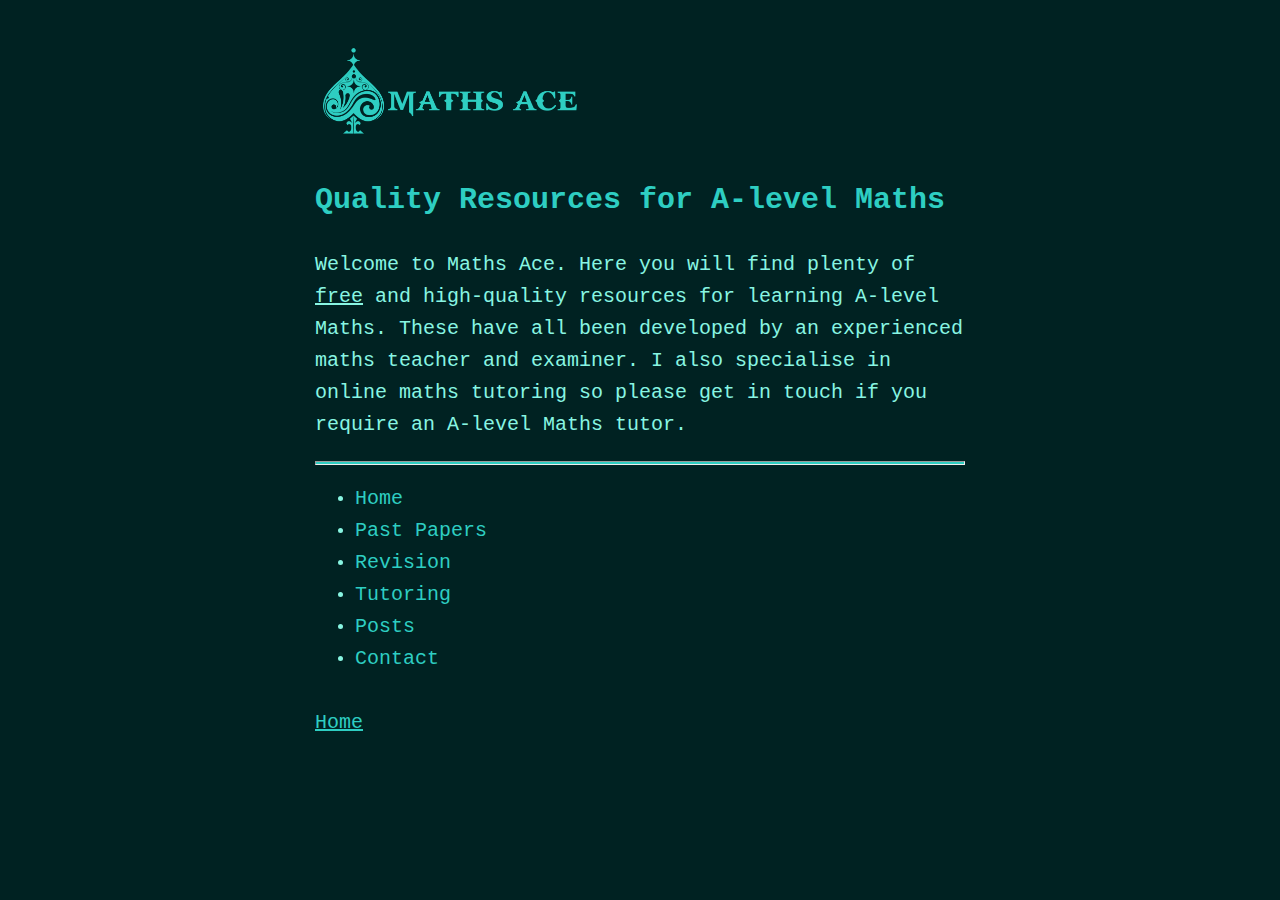
<file: index.html>
<!DOCTYPE html>
<html lang = "en">

<head>
<title>Maths Ace - Free A-level Maths Revision</title>
<meta charset="UTF-8">
<link rel="icon" href="data:image/svg+xml,<svg xmlns=%22http://www.w3.org/2000/svg%22 viewBox=%220 0 100 100%22><text y=%22.9em%22 font-size=%2290%22>♠️</text></svg>">
<meta name ="viewport" content = "width=device-width,initial-scale=1.0">
<meta http-equiv="X-UA-Compatible" content = "IE=edge">
<meta name="description" content="Maths Ace is a free A-level Maths revision site. It has past papers, mark schemes, worked solutions and more.">
<meta name="author" content="Maths Ace">
</header>




<style>

body {
    margin: 40px auto;
    max-width: 650px;
    line-height: 1.6;
    font-size: 20px;
    color: 	#88f5e2;
    background-color: #002222;
    padding: 0 10px;
    font-family: 'Courier New', Courier, monospace;
}

    
/* unvisited link */
a:link {
  color: #2ecec2;
  text-decoration: none;
  font-size: 20px;
}

/* visited link */
a:visited {
  color: #2ecec2;
}

/* mouse over link */
a:hover {
  color:#ffb347;
}

/* selected link */
a:active {
  color: #2ecec2;
}

/* header */
#header{
  color:#2ecec2
}

/* examboard */
#examboard{
    font-size: 1em;
}

</style>

<header>

<div id="header">
    <a href="index.html"><img id="logo" src="logo.png" width="270" height="100"></img></a>
    <h2><a>Quality Resources for A-level Maths</a></h2>
</div>

</header>

<body>
<div>


    <p>Welcome to Maths Ace.
     
    Here you will find plenty of <u>free</u> and high-quality resources for learning A-level Maths. These have all been developed by an experienced maths teacher
    and examiner.
   
    I also specialise in online maths tutoring so please get in touch if you require an A-level Maths tutor.
    </p>
    <hr style="height:2px;color:black;background-color:#2ecec2"></hr>
    <ul style="font-size:large;">
        <li><a href="index.html">Home</a></li>
        <li><a href="past_papers_examboard.html">Past Papers</a></li>
        <li><a href="revision.html">Revision</a></li>
        <li><a href="tutoring.html">Tutoring</a></li>
        <li><a href="posts.html">Posts</a></li>
        <li><a href="contact.html">Contact</a></li>
    </ul>
</div>

<div style="margin-top: 5%;">
<a href="index.html" style="text-decoration: underline;">Home</a>
</div>

</html>
</file>
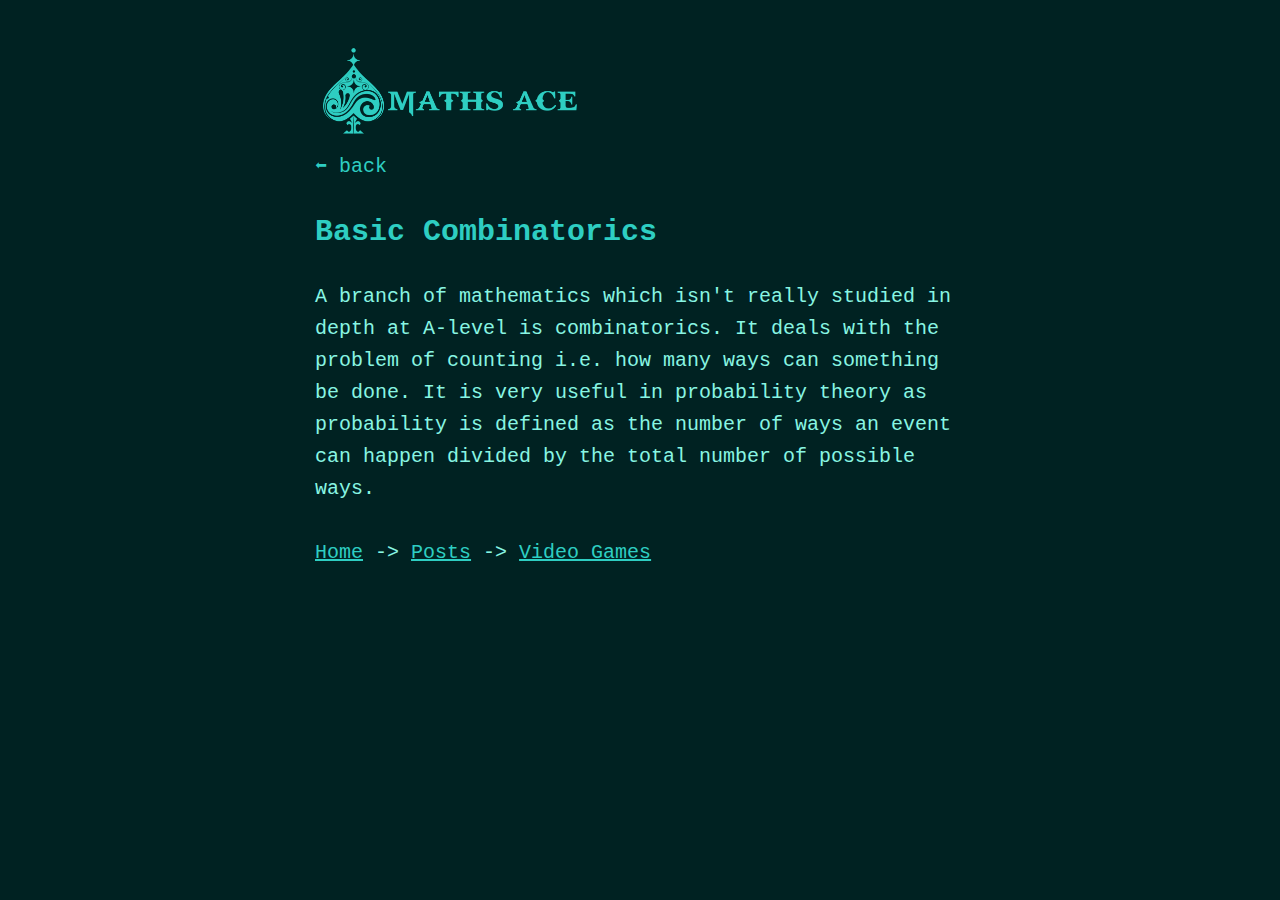
<file: combinatorics.html>
<!DOCTYPE html>
<html lang = "en">

<head>
<title>Maths Ace - Free A-level Maths Revision</title>
<meta charset="UTF-8">
<link rel="icon" href="data:image/svg+xml,<svg xmlns=%22http://www.w3.org/2000/svg%22 viewBox=%220 0 100 100%22><text y=%22.9em%22 font-size=%2290%22>♠️</text></svg>">
<meta name ="viewport" content = "width=device-width,initial-scale=1.0">
<meta http-equiv="X-UA-Compatible" content = "IE=edge">
<meta name="description" content="Maths Ace is a free A-level Maths revision site. It has past papers, mark schemes, worked solutions and more.">
<meta name="author" content="Maths Ace">
</header>
<style>

body {
    margin: 40px auto;
    max-width: 650px;
    line-height: 1.6;
    font-size: 20px;
    color: 	#88f5e2;
    background-color: #002222;
    padding: 0 10px;
    font-family: 'Courier New', Courier, monospace;
}

/* unvisited link */
a:link {
  color: #2ecec2;
  text-decoration: none;
}

/* visited link */
a:visited {
  color: #2ecec2;
}

/* mouse over link */
a:hover {
  color:#ffb347;
}

/* selected link */
a:active {
  color: #2ecec2;
}

/* header */
#header{
  color:#2ecec2
}

/* examboard */
#examboard{
    font-size: 1em;
}

.content {
  background: white;
  padding: 0px;
  border-radius: 10px;
}

</style>

<div id="header">
    <a href="index.html"><img id="logo" src="logo.png" width="270" height="100"></img></a>
        <br/>
    <a href="posts.html">  ⬅ back</a>
    <h2><a>Basic Combinatorics</a></h2>
</div>

</header>

<body>

<div>
    <p>
     A branch of mathematics which isn't really studied in depth at A-level is combinatorics. It deals with the problem of counting i.e. how many ways can something be done. It is very useful in probability theory as probability is defined as the number of ways an event
      can happen divided by the total number of possible ways.
    </p>

</body>

<div style="margin-top: 5%;">
<a href="index.html"><u>Home</u></a> -> <a href="posts.html"><u>Posts</u></a> -> <a href="video_games.html"><u>Video Games</u></a>
</div>
</file>
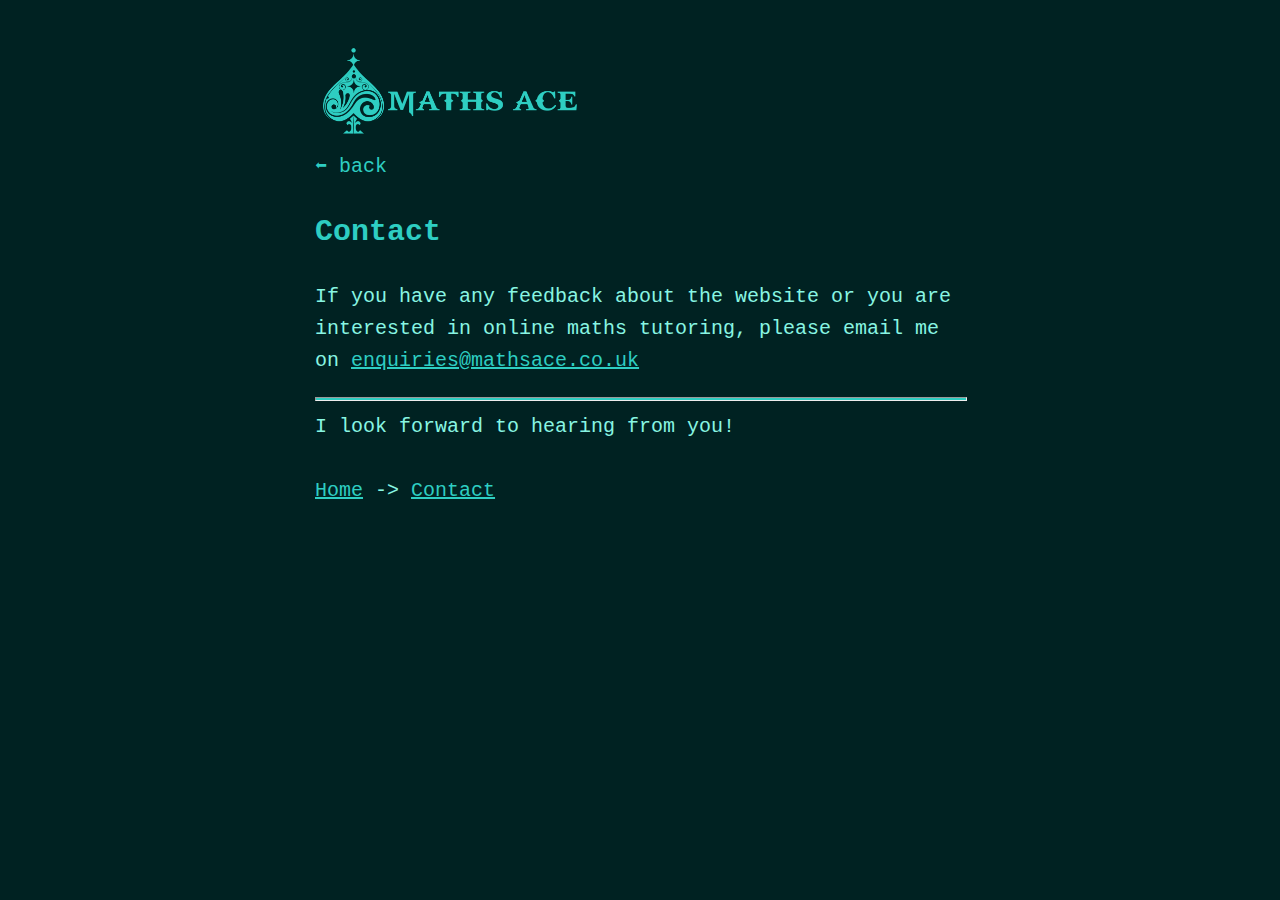
<file: contact.html>
<!DOCTYPE html>
<html lang = "en">

<head>
<title>Maths Ace - Free A-level Maths Revision</title>
<meta charset="UTF-8">
<link rel="icon" href="data:image/svg+xml,<svg xmlns=%22http://www.w3.org/2000/svg%22 viewBox=%220 0 100 100%22><text y=%22.9em%22 font-size=%2290%22>♠️</text></svg>">
<meta name ="viewport" content = "width=device-width,initial-scale=1.0">
<meta http-equiv="X-UA-Compatible" content = "IE=edge">
<meta name="description" content="Maths Ace is a free A-level Maths revision site. It has past papers, mark schemes, worked solutions and more.">
<meta name="author" content="Maths Ace">

<style>



body {
    margin: 40px auto;
    max-width: 650px;
    line-height: 1.6;
    font-size: 20px;
    color: 	#88f5e2;
    background-color: #002222;
    padding: 0 10px;
    font-family: 'Courier New', Courier, monospace;
}

/* unvisited link */
a:link {
  color: #2ecec2;
  text-decoration: none;
    font-size: 20px;
}

/* visited link */
a:visited {
  color: #2ecec2;
}

/* mouse over link */
a:hover {
  color:#ffb347;
}

/* selected link */
a:active {
  color: #2ecec2;
}

/* header */
#header{
  color:#2ecec2
}

/* examboard */
#examboard{
    font-size: 1em;
}

.content {
  background: #E6FFFB;
  padding: 0px;
  border-radius: 10px;
}

</style>

<header>

<div id="header">
    <a href="index.html"><img id="logo" src="logo.png" width="270" height="100"></img></a>
        <br/>
    <a href="index.html">  ⬅ back</a>
    <h2><a>Contact</a></h2>
</div>

</header>

<body>


<div>
        <p>If you have any feedback about the website or you are interested in online maths tutoring, please email me on
            <a href="mailto:enquiries@mathsace.co.uk"><u>enquiries@mathsace.co.uk</u></a>
    </p>
    <hr style="width:100%;height:2px;color:black;background-color:#2ecec2"></hr>
I look forward to hearing from you!
</div>


</body>

<div style="margin-top: 5%;">
<a href="index.html"><u>Home</u></a> -> <a href="contact.html"><u>Contact</u></a>
</div>

<!-- <div class="content" style="float:right;text-align: center;width: 200px;height:300px;">
 <img src="ace.png" style="width: 90%;height:auto;">
    <div style="padding-bottom:50%;"></div>
  </div>
</file>
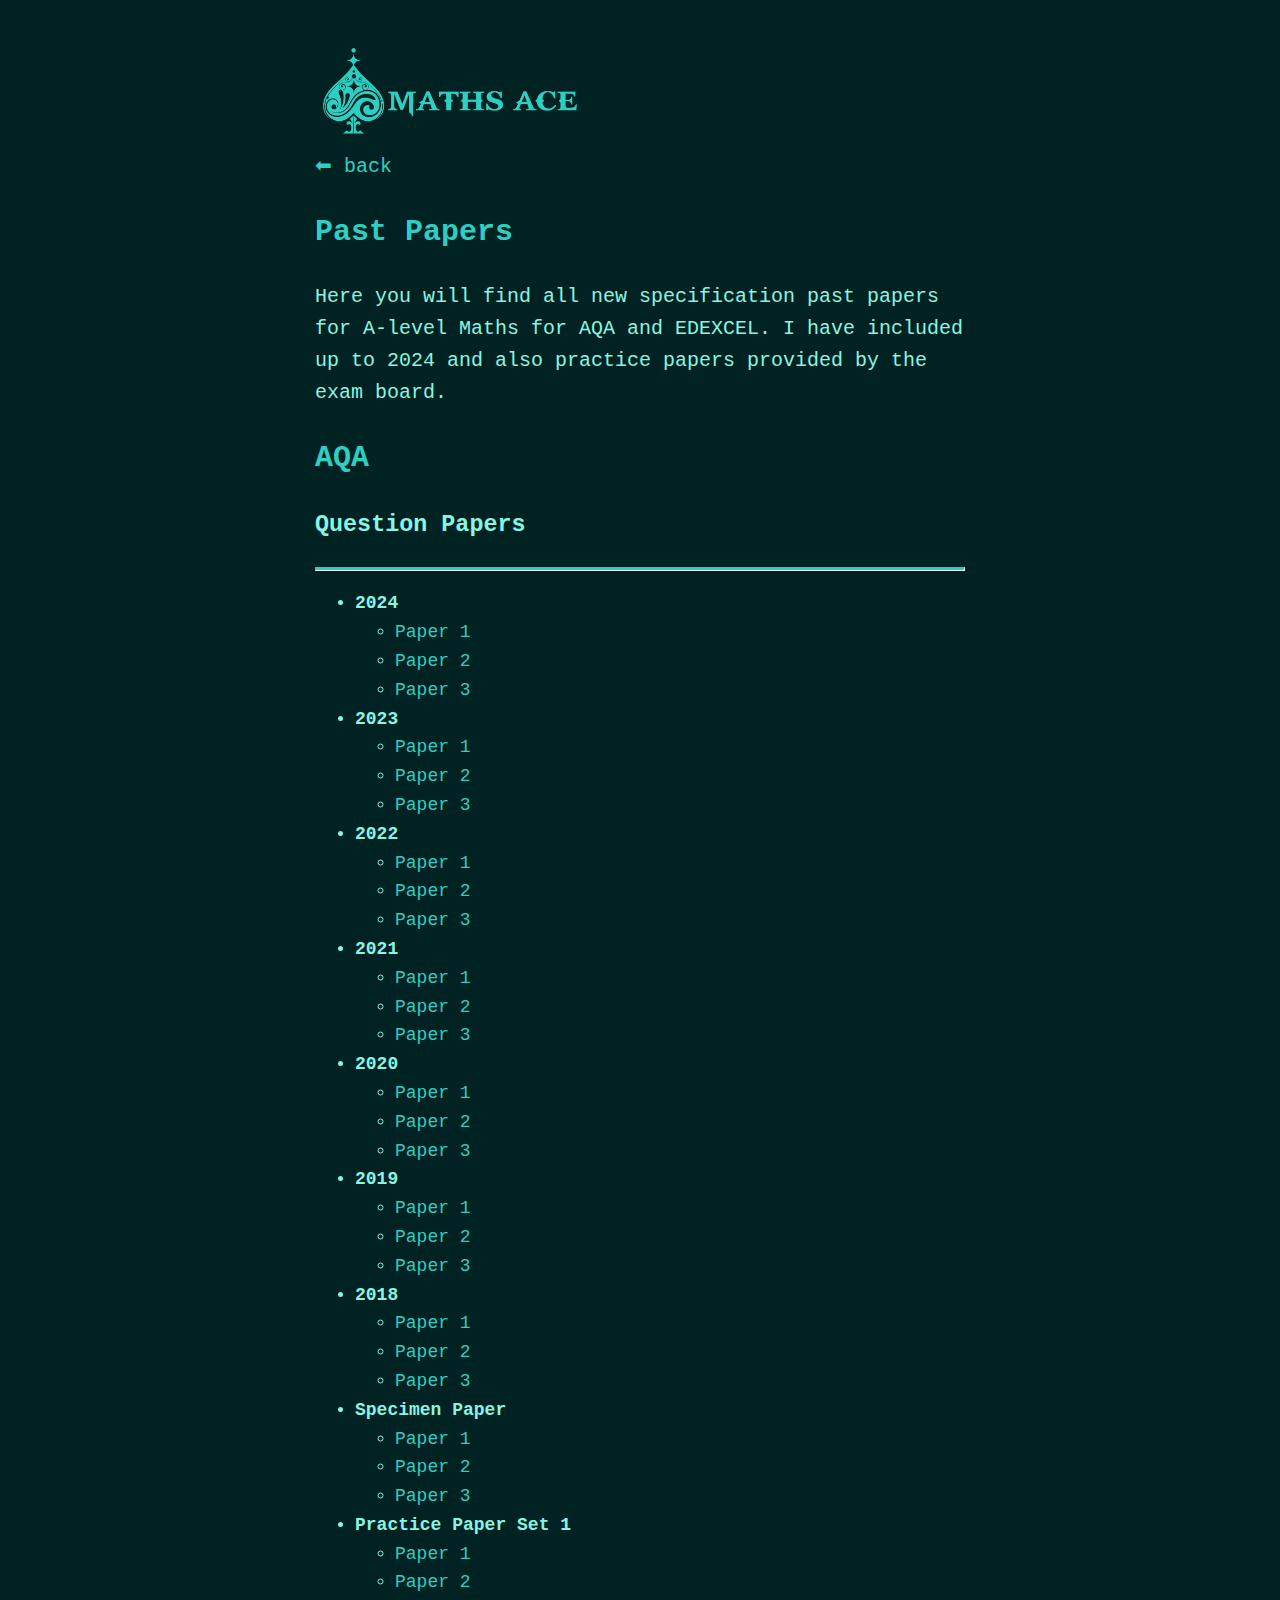
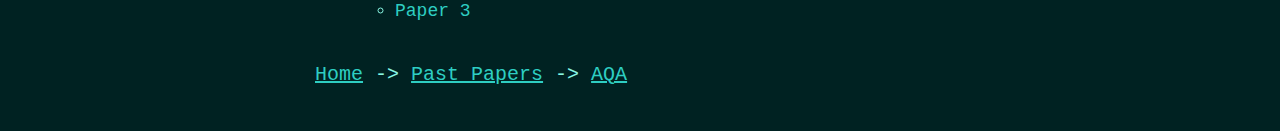
<file: past_papers_aqa.html>
<!DOCTYPE html>
<html lang = "en">

<head>
<title>Maths Ace - Free A-level Maths Revision</title>
<meta charset="UTF-8">
<link rel="icon" href="data:image/svg+xml,<svg xmlns=%22http://www.w3.org/2000/svg%22 viewBox=%220 0 100 100%22><text y=%22.9em%22 font-size=%2290%22>♠️</text></svg>">
<meta name ="viewport" content = "width=device-width,initial-scale=1.0">
<meta http-equiv="X-UA-Compatible" content = "IE=edge">
<meta name="description" content="Maths Ace is a free A-level Maths revision site. It has past papers, mark schemes, worked solutions and more.">
<meta name="author" content="Maths Ace">
</header>
<body>
<style>

body {
    margin: 40px auto;
    max-width: 650px;
    line-height: 1.6;
    font-size: 20px;
    color: 	#88f5e2;
    background-color: #002222;
    padding: 0 10px;
    font-family: 'Courier New', Courier, monospace;
}

/* unvisited link */
a:link {
  color: #2ecec2;
  text-decoration: none;
}

/* visited link */
a:visited {
  color: #2ecec2;
}

/* mouse over link */
a:hover {
  color:#ffb347;
}

/* selected link */
a:active {
  color: #2ecec2;
}

/* header */
#header{
  color:#2ecec2
}

/* examboard */
#examboard{
    font-size: 1em;
}

</style>

<header>

<div id="header">
    <a href="index.html"><img id="logo" src="logo.png" width="270" height="100"></img></a>
        <br/>
    <a href="past_papers_examboard.html">  ⬅ back</a>
    <h2><a href="past_papers_examboard.html">Past Papers</a></h2>
</div>

</header>

<body></body>

<div>

    <p>Here you will find all new specification past papers for A-level Maths for AQA and EDEXCEL. I have included up to 2024
            and also practice papers provided by the exam board.</p>
            <h2><a href="past_papers_aqa.html">AQA</a></h2>
            <h3>Question Papers</h3>
    <hr style="height:2px;color:black;background-color:#2ecec2"></hr>
    <ul style="font-size:large;">
        <li><b>2024</b></li>
           <ul>
                <li><a href="">Paper 1</a></li>
                <li><a href="">Paper 2</a></li>
                <li><a href="">Paper 3</a></li>
            </ul>
        <li><b>2023</b></li>
            <ul>
                <li><a href="Files/AQA/2023/Paper_1.PDF">Paper 1</a></li>
                <li><a href="Files/AQA/2023/Paper_2.PDF">Paper 2</a></li>
                <li><a href="Files/AQA/2023/Paper_3.PDF">Paper 3</a></li>
            </ul>
        <li><b>2022</b></li>
            <ul>
                <li><a href="Files/AQA/2022/Paper_1.pdf">Paper 1</a></li>
                <li><a href="Files/AQA/2022/Paper_2.pdf">Paper 2</a></li>
                <li><a href="Files/AQA/2022/Paper_3.pdf">Paper 3</a></li>
            </ul>
         <li><b>2021</b></li>
          <ul>
                <li><a href="Files/AQA/2021/Paper_1.pdf">Paper 1</a></li>
                <li><a href="Files/AQA/2021/Paper_2.pdf">Paper 2</a></li>
                <li><a href="Files/AQA/2021/Paper_3.pdf">Paper 3</a></li>
            </ul>
            <li><b>2020</b></li>
          <ul>
                <li><a href="Files/AQA/2020/Paper_1.pdf">Paper 1</a></li>
                <li><a href="Files/AQA/2020/Paper_2.pdf">Paper 2</a></li>
                <li><a href="Files/AQA/2020/Paper_3.pdf">Paper 3</a></li>
            </ul>
        <li><b>2019</b></li>
           <ul>
                <li><a href="Files/AQA/2019/Paper_1.pdf">Paper 1</a></li>
                <li><a href="Files/AQA/2019/Paper_2.pdf">Paper 2</a></li>
                <li><a href="Files/AQA/2019/Paper_3.pdf">Paper 3</a></li>
            </ul>
             <li><b>2018</b></li>
          <ul>
                <li><a href="Files/AQA/2018/Paper_1.pdf">Paper 1</a></li>
                <li><a href="Files/AQA/2018/Paper_2.pdf">Paper 2</a></li>
                <li><a href="Files/AQA/2018/Paper_3.pdf">Paper 3</a></li>
            </ul>
        <li><b>Specimen Paper</b></li>
          <ul>
                <li><a href="">Paper 1</a></li>
                <li><a href="Files/AQA/Specimen/Paper_2.pdf">Paper 2</a></li>
                <li><a href="Files/AQA/Specimen/Paper_3.pdf">Paper 3</a></li>
            </ul>
        <li><b>Practice Paper Set 1</b></li>
             <ul>
                <li><a href="">Paper 1</a></li>
                <li><a href="">Paper 2</a></li>
                <li><a href="">Paper 3</a></li>
            </ul>
    </ul>
</div>

<div style="margin-top: 5%;">
<a href="index.html"><u>Home</u></a> -> <a href="past_papers_examboard.html"><u>Past Papers</u></a> -> <a href="past_papers_aqa.html"><u>AQA</u></a>
</div>
</file>
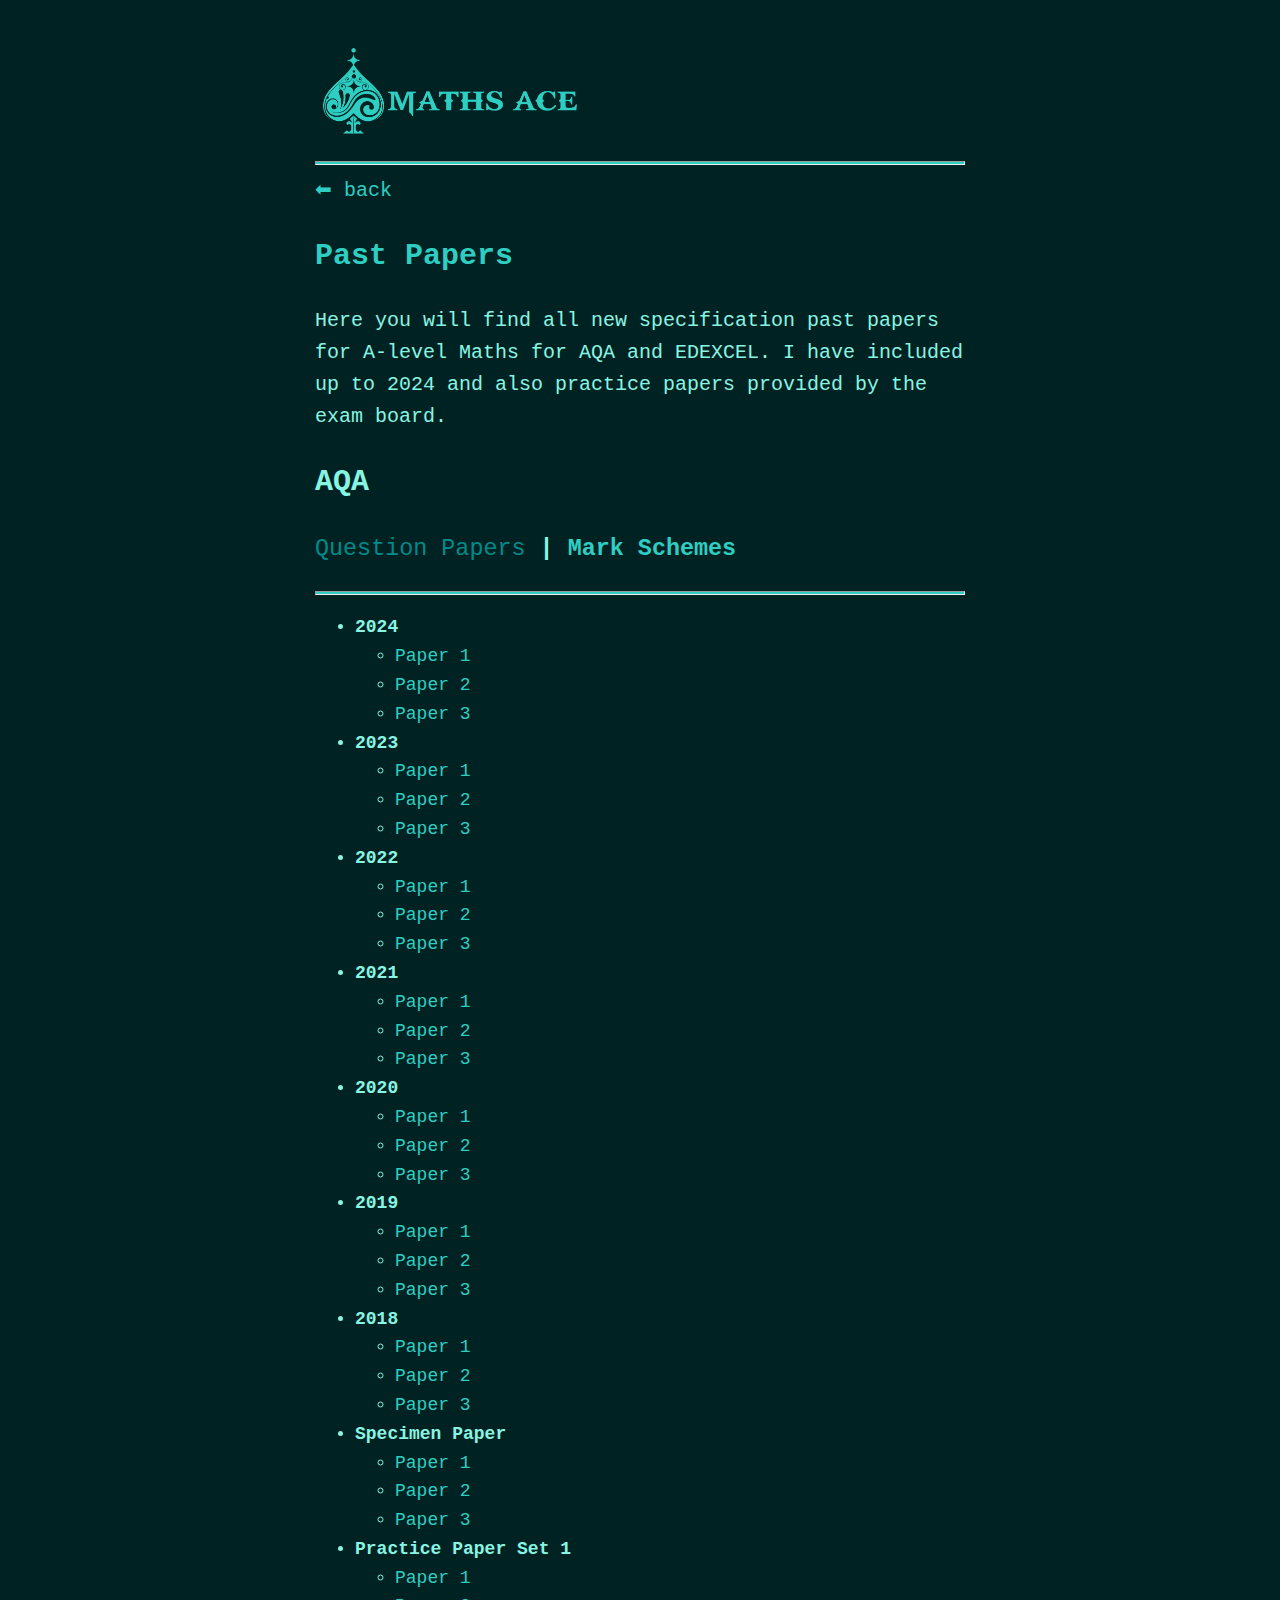
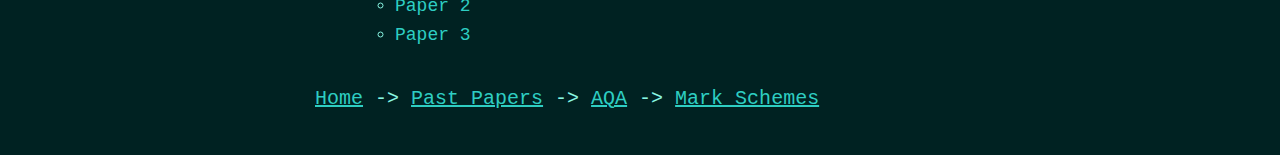
<file: past_papers_aqa_ms.html>
<!DOCTYPE html>
<html lang = "en">

<head>
<title>Maths Ace - Free A-level Maths Revision</title>
<meta charset="UTF-8">
<link rel="icon" href="data:image/svg+xml,<svg xmlns=%22http://www.w3.org/2000/svg%22 viewBox=%220 0 100 100%22><text y=%22.9em%22 font-size=%2290%22>♠️</text></svg>">
<meta name ="viewport" content = "width=device-width,initial-scale=1.0">
<meta http-equiv="X-UA-Compatible" content = "IE=edge">
<meta name="description" content="Maths Ace is a free A-level Maths revision site. It has past papers, mark schemes, worked solutions and more.">
<meta name="author" content="Maths Ace">
</header>
<body>
<style>

body {
    margin: 40px auto;
    max-width: 650px;
    line-height: 1.6;
    font-size: 20px;
    color: 	#88f5e2;
    background-color: #002222;
    padding: 0 10px;
    font-family: 'Courier New', Courier, monospace;
}

/* unvisited link */
a:link {
  color: #2ecec2;
  text-decoration: none;
}

/* visited link */
a:visited {
  color: #2ecec2;
}

/* mouse over link */
a:hover {
  color:#ffb347;
}

/* selected link */
a:active {
  color: #2ecec2;
}

/* header */
#header{
  color:#2ecec2
}

/* examboard */
#examboard{
    font-size: 1em;
}

.content {
  background: #E6FFFB;
  padding: 0px;
  border-radius: 10px;
}

</style>

<header>

<div id="header">
    <a href="index.html"><img id="logo" src="logo.png" width="270" height="100"></img></a>
        <hr style="height:2px;color:black;background-color:#2ecec2"></hr>
    <a href="past_papers_examboard.html">  ⬅ back</a>
    <h2><a href="past_papers_examboard.html">Past Papers</a></h2>
</div>

</header>

<div>
    <p>Here you will find all new specification past papers for A-level Maths for AQA and EDEXCEL. I have included up to 2024
            and also practice papers provided by the exam board.</p>
            <h2>AQA</h2>
            <h3><a href="past_papers_aqa.html"  style="font-weight: 100;color: darkcyan;">Question Papers</a> | <a href="past_papers_aqa_ms.html">Mark Schemes</a></h3>
    <hr style="height:2px;color:black;background-color:#2ecec2"></hr>
    <ul style="font-size:large;">
        <li><b>2024</b></li>
           <ul>
                <li><a href="">Paper 1</a></li>
                <li><a href="">Paper 2</a></li>
                <li><a href="">Paper 3</a></li>
            </ul>
        <li><b>2023</b></li>
            <ul>
                <li><a href="Files/AQA/2023/AQA-73571-MS-JUN23.PDF">Paper 1</a></li>
                <li><a href="Files/AQA/2023/AQA-73572-MS-JUN23.PDF">Paper 2</a></li>
                <li><a href="Files/AQA/2023/AQA-73573-MS-JUN23.PDF">Paper 3</a></li>
            </ul>
        <li><b>2022</b></li>
            <ul>
                <li><a href="Files/AQA/2022/AQA-73571-MS-JUN22.pdf">Paper 1</a></li>
                <li><a href="Files/AQA/2022/AQA-73572-MS-JUN22.pdf">Paper 2</a></li>
                <li><a href="Files/AQA/2022/AQA-73573-MS-JUN22.pdf">Paper 3</a></li>
            </ul>
         <li><b>2021</b></li>
          <ul>
                <li><a href="Files/AQA/2021/AQA-73571-MS-NOV21.pdf">Paper 1</a></li>
                <li><a href="Files/AQA/2021/AQA-73572-MS-NOV21.pdf">Paper 2</a></li>
                <li><a href="Files/AQA/2021/AQA-73573-MS-NOV21.pdf">Paper 3</a></li>
            </ul>
            <li><b>2020</b></li>
          <ul>
                <li><a href="Files/AQA/2020/AQA-73571-W-MS-NOV20.pdf">Paper 1</a></li>
                <li><a href="Files/AQA/2020/AQA-73572-W-MS-NOV20.pdf">Paper 2</a></li>
                <li><a href="Files/AQA/2020/AQA-73573-W-MS-NOV20.pdf">Paper 3</a></li>
            </ul>
        <li><b>2019</b></li>
           <ul>
                <li><a href="Files/AQA/2019/AQA-73571-W-MS-JUN19.pdf">Paper 1</a></li>
                <li><a href="Files/AQA/2019/AQA-73572-W-MS-JUN19.pdf">Paper 2</a></li>
                <li><a href="Files/AQA/2019/AQA-73573-W-MS-JUN19.pdf">Paper 3</a></li>
            </ul>
             <li><b>2018</b></li>
          <ul>
                <li><a href="Files/AQA/2018/AQA-73571-W-MS-JUN18.pdf">Paper 1</a></li>
                <li><a href="Files/AQA/2018/AQA-73572-W-MS-JUN18.pdf">Paper 2</a></li>
                <li><a href="Files/AQA/2018/AQA-73573-W-MS-JUN18.pdf">Paper 3</a></li>
            </ul>
        <li><b>Specimen Paper</b></li>
          <ul>
                <li><a href="Files/AQA/Specimen/AQA-73571-SMS.pdf">Paper 1</a></li>
                <li><a href="Files/AQA/Specimen/AQA-73572-SMS.pdf">Paper 2</a></li>
                <li><a href="Files/AQA/Specimen/AQA-73573-SMS.pdf">Paper 3</a></li>
            </ul>
        <li><b>Practice Paper Set 1</b></li>
             <ul>
                <li><a href="">Paper 1</a></li>
                <li><a href="">Paper 2</a></li>
                <li><a href="">Paper 3</a></li>
            </ul>
    </ul>
</div>

<div style="margin-top: 5%;">
<a href="index.html"><u>Home</u></a> -> <a href="past_papers_examboard.html"><u>Past Papers</u></a> -> <a href="past_papers_aqa.html"><u>AQA</u></a> -> <a href="past_papers_aqa_ms.html"><u>Mark Schemes</u></a>
</div>
</file>
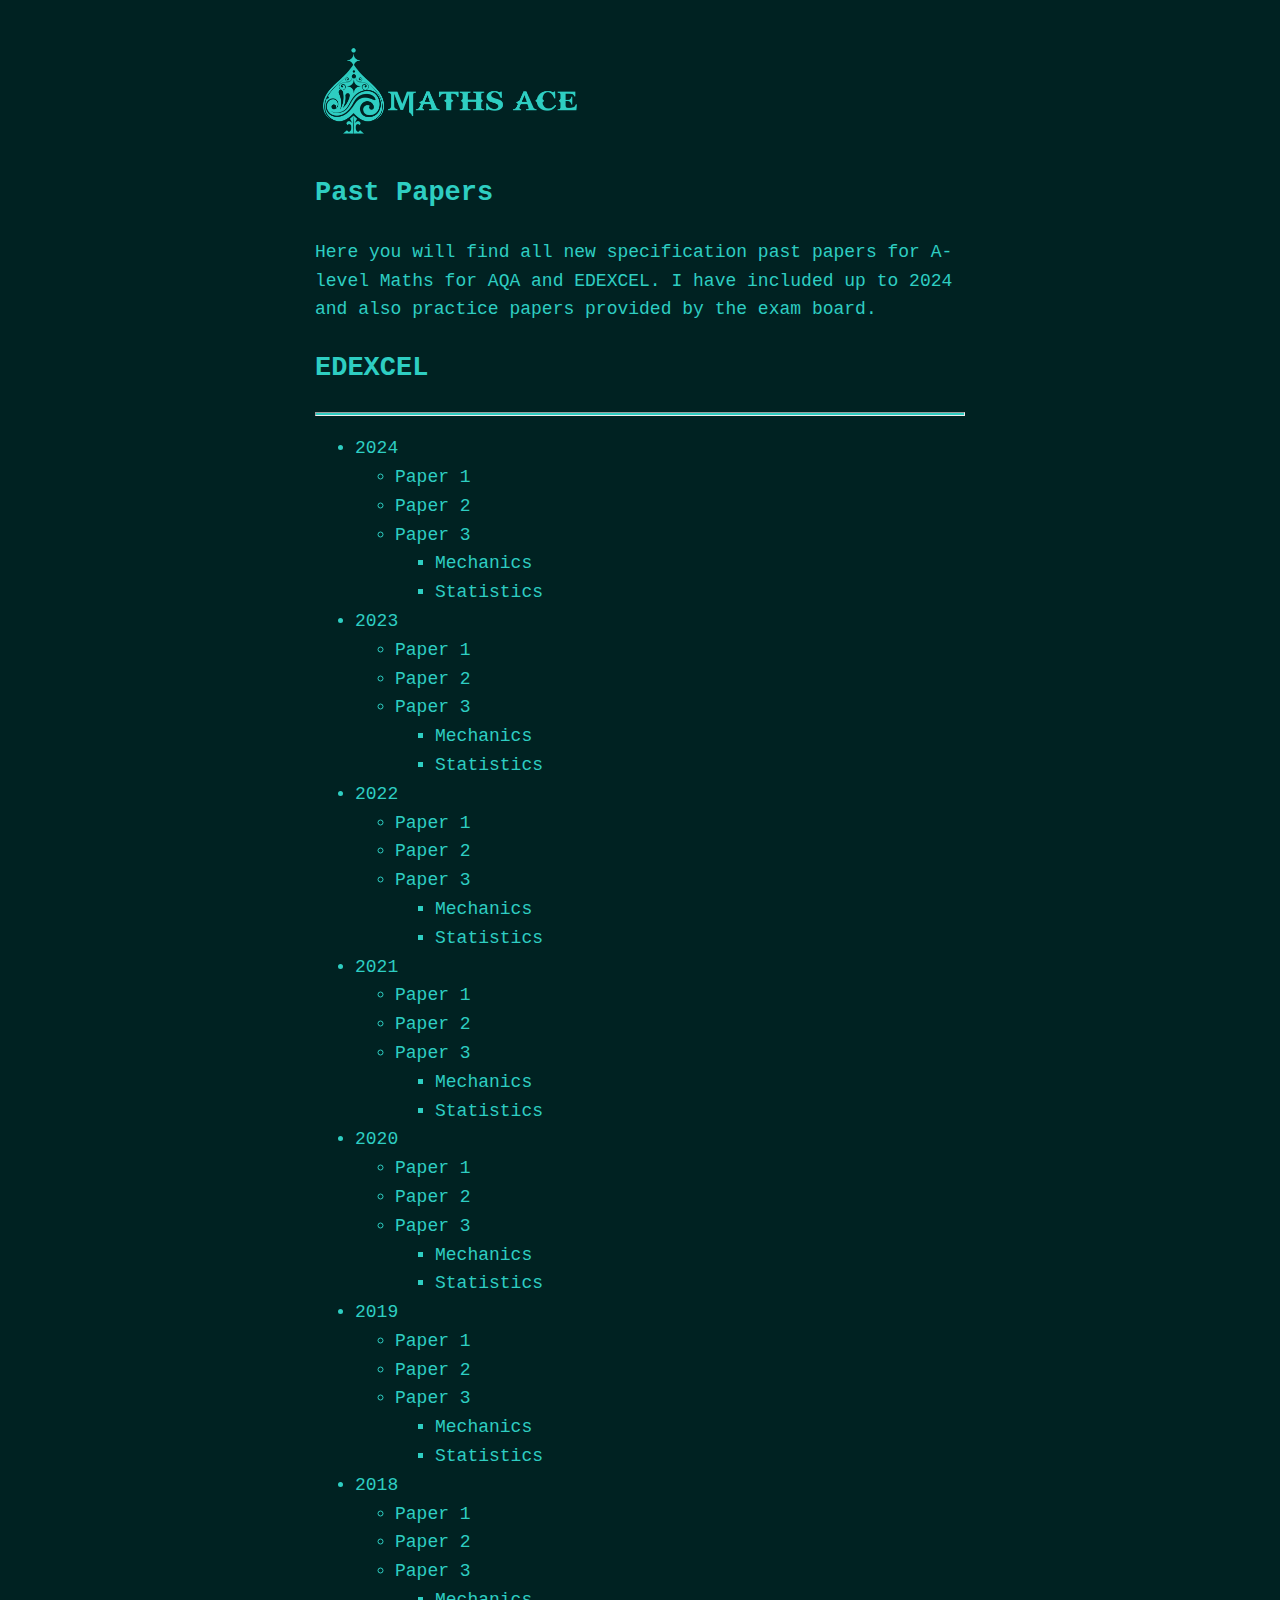
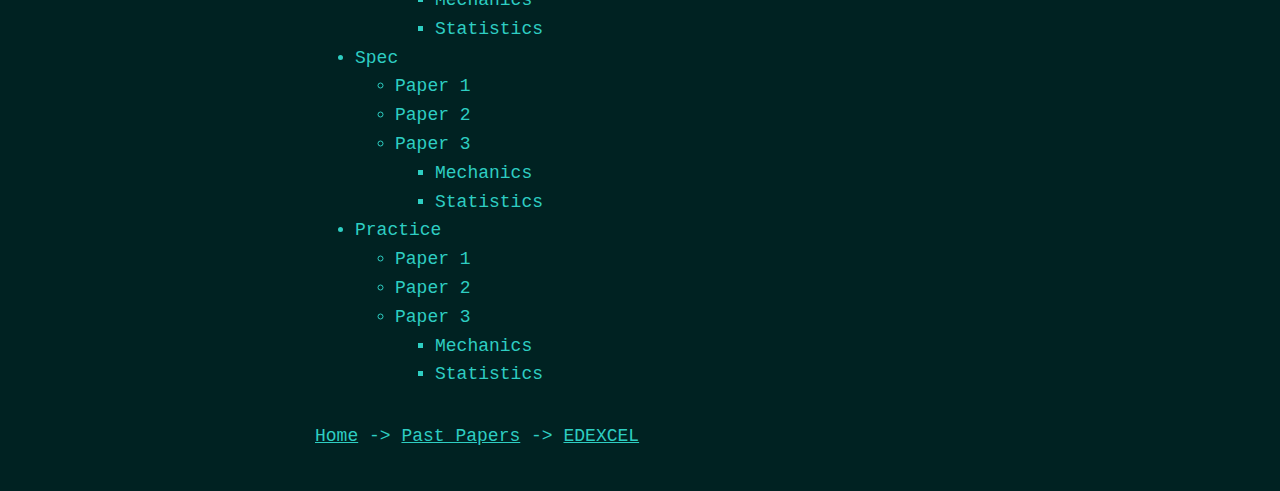
<file: past_papers_edexcel.html>
<!DOCTYPE html>
<body>
<style>
body {
    margin: 40px auto;
    max-width: 650px;
    line-height: 1.6;
    font-size: 18px;
    color: #2ecec2;
    background-color: #002222;
    padding: 0 10px;
    font-family: 'Courier New', Courier, monospace;
}


</style>

<div>

    <a href="index.html"><img src="logo.png" width="270" height="100"></img></a>
    <h2>Past Papers</h2>
    <p>Here you will find all new specification past papers for A-level Maths for AQA and EDEXCEL. I have included up to 2024
            and also practice papers provided by the exam board.</p>
            <h2>EDEXCEL</h2>
    <hr style="height:2px;color:black;background-color:#2ecec2"></hr>
    <ul style="font-size:large;">
        <li><a href="" style="text-decoration: none;color: #2ecec2;">2024</a></li>
           <ul>
                <li><a href="index.html" style="text-decoration: none;color: #2ecec2;">Paper 1</a></li>
                <li><a href="index.html" style="text-decoration: none;color: #2ecec2;">Paper 2</a></li>
                <li><a href="index.html" style="text-decoration: none;color: #2ecec2;">Paper 3</a></li>
                <ul>
                    <li><a href="index.html" style="text-decoration: none;color: #2ecec2;">Mechanics</a></li>
                    <li><a href="index.html" style="text-decoration: none;color: #2ecec2;">Statistics</a></li>
                </ul>
            </ul>
        <li><a href="" style="text-decoration: none;color: #2ecec2;">2023</a></li>
            <ul>
                <li><a href="https://qualifications.pearson.com/content/dam/pdf/A-Level/Mathematics/2017/Exam-materials/9ma0-01-que-20230607.pdf" style="text-decoration: none;color: #2ecec2;">Paper 1</a></li>
                <li><a href="https://qualifications.pearson.com/content/dam/pdf/A-Level/Mathematics/2017/Exam-materials/9ma0-02-que-20230614.pdf" style="text-decoration: none;color: #2ecec2;">Paper 2</a></li>
                <li><a href="" style="text-decoration: none;color: #2ecec2;">Paper 3</a></li>
                <ul>
                    <li><a href="https://qualifications.pearson.com/content/dam/pdf/A-Level/Mathematics/2017/Exam-materials/9ma0-31-que-20230621.pdf" style="text-decoration: none;color: #2ecec2;">Mechanics</a></li>
                    <li><a href="https://qualifications.pearson.com/content/dam/pdf/A-Level/Mathematics/2017/Exam-materials/9ma0-32-que-20230621.pdf" style="text-decoration: none;color: #2ecec2;">Statistics</a></li>
                </ul>
            </ul>
        <li><a href="" style="text-decoration: none;color: #2ecec2;">2022</a></li>
            <ul>
                <li><a href="https://qualifications.pearson.com/content/dam/pdf/A-Level/Mathematics/2017/Exam-materials/9ma0-01-que-20220608.pdf" style="text-decoration: none;color: #2ecec2;">Paper 1</a></li>
                <li><a href="https://qualifications.pearson.com/content/dam/pdf/A-Level/Mathematics/2017/Exam-materials/9ma0-02-que-20220615.pdf" style="text-decoration: none;color: #2ecec2;">Paper 2</a></li>
                <li><a href="" style="text-decoration: none;color: #2ecec2;">Paper 3</a></li>
                <ul>
                    <li><a href="https://qualifications.pearson.com/content/dam/pdf/A-Level/Mathematics/2017/Exam-materials/9ma0-32-que-20220622.pdf" style="text-decoration: none;color: #2ecec2;">Mechanics</a></li>
                    <li><a href="https://qualifications.pearson.com/content/dam/pdf/A-Level/Mathematics/2017/Exam-materials/9ma0-31-que-20220622.pdf" style="text-decoration: none;color: #2ecec2;">Statistics</a></li>
                </ul>
            </ul>
         <li><a href="" style="text-decoration: none;color: #2ecec2;">2021</a></li>
          <ul>
                <li><a href="https://qualifications.pearson.com/content/dam/pdf/A-Level/Mathematics/2017/Exam-materials/9MA0_01_que_20211007.pdf" style="text-decoration: none;color: #2ecec2;">Paper 1</a></li>
                <li><a href="https://qualifications.pearson.com/content/dam/pdf/A-Level/Mathematics/2017/Exam-materials/9MA0_02_que_20211014.pdf" style="text-decoration: none;color: #2ecec2;">Paper 2</a></li>
                <li><a href="" style="text-decoration: none;color: #2ecec2;">Paper 3</a></li>
                <ul>
                    <li><a href="https://qualifications.pearson.com/content/dam/pdf/A-Level/Mathematics/2017/Exam-materials/9MA0_32_que_20211019.pdf" style="text-decoration: none;color: #2ecec2;">Mechanics</a></li>
                    <li><a href="https://qualifications.pearson.com/content/dam/pdf/A-Level/Mathematics/2017/Exam-materials/9MA0_31_que_20211019.pdf" style="text-decoration: none;color: #2ecec2;">Statistics</a></li>
                </ul>
            </ul>
            <li><a href="" style="text-decoration: none;color: #2ecec2;">2020</a></li>
          <ul>
                <li><a href="https://qualifications.pearson.com/content/dam/pdf/A-Level/Mathematics/2017/Exam-materials/9MA0_01_que_20201008.pdf" style="text-decoration: none;color: #2ecec2;">Paper 1</a></li>
                <li><a href="https://qualifications.pearson.com/content/dam/pdf/A-Level/Mathematics/2017/Exam-materials/9MA0_02_que_20201015.pdf" style="text-decoration: none;color: #2ecec2;">Paper 2</a></li>
                <li><a href="" style="text-decoration: none;color: #2ecec2;">Paper 3</a></li>
                <ul>
                    <li><a href="https://qualifications.pearson.com/content/dam/pdf/A-Level/Mathematics/2017/Exam-materials/9MA0_32_que_20201020.pdf" style="text-decoration: none;color: #2ecec2;">Mechanics</a></li>
                    <li><a href="https://qualifications.pearson.com/content/dam/pdf/A-Level/Mathematics/2017/Exam-materials/9ma0-31-que-20220622.pdf" style="text-decoration: none;color: #2ecec2;">Statistics</a></li>
                </ul>
            </ul>
        <li><a href="" style="text-decoration: none;color: #2ecec2;">2019</a></li>
           <ul>
                <li><a href="https://qualifications.pearson.com/content/dam/pdf/A-Level/Mathematics/2017/Exam-materials/9MA0_01_que_20190606.pdf" style="text-decoration: none;color: #2ecec2;">Paper 1</a></li>
                <li><a href="https://qualifications.pearson.com/content/dam/pdf/A-Level/Mathematics/2017/Exam-materials/9MA0_02_que_20190613.pdf" style="text-decoration: none;color: #2ecec2;">Paper 2</a></li>
                <li><a href="" style="text-decoration: none;color: #2ecec2;">Paper 3</a></li>
                <ul>
                    <li><a href="https://qualifications.pearson.com/content/dam/pdf/A-Level/Mathematics/2017/Exam-materials/9MA0_32_que_20190615.pdf" style="text-decoration: none;color: #2ecec2;">Mechanics</a></li>
                    <li><a href="https://qualifications.pearson.com/content/dam/pdf/A-Level/Mathematics/2017/Exam-materials/9MA0_31_que_20190615.pdf" style="text-decoration: none;color: #2ecec2;">Statistics</a></li>
                </ul>
            </ul>
             <li><a href="" style="text-decoration: none;color: #2ecec2;">2018</a></li>
          <ul>
                <li><a href="https://colmanweb.co.uk/pastpapers/Papers/A%20Level/Edexcel/2018/Question_papers_and_Mark_schemes-9MA0-June_2018/Question%20Papers/9MA0_01%20Pure%20Mathematics%201.pdf" style="text-decoration: none;color: #2ecec2;">Paper 1</a></li>
                <li><a href="https://colmanweb.co.uk/pastpapers/Papers/A%20Level/Edexcel/2018/Question_papers_and_Mark_schemes-9MA0-June_2018/Question%20Papers/9MA0_02%20Pure%20Mathematics%202.pdf" style="text-decoration: none;color: #2ecec2;">Paper 2</a></li>
                <li><a href="" style="text-decoration: none;color: #2ecec2;">Paper 3</a></li>
                <ul>
                    <li><a href="https://colmanweb.co.uk/pastpapers/Papers/A%20Level/Edexcel/2018/Question_papers_and_Mark_schemes-9MA0-June_2018/Question%20Papers/9MA0_03%20Statistics%20and%20Mechanics.pdf" style="text-decoration: none;color: #2ecec2;">Mechanics</a></li>
                    <li><a href="https://colmanweb.co.uk/pastpapers/Papers/A%20Level/Edexcel/2018/Question_papers_and_Mark_schemes-9MA0-June_2018/Question%20Papers/9MA0_03%20Statistics%20and%20Mechanics.pdf" style="text-decoration: none;color: #2ecec2;">Statistics</a></li>
                </ul>
            </ul>
        <li><a href="" style="text-decoration: none;color: #2ecec2;">Spec</a></li>
          <ul>
                <li><a href="https://qualifications.pearson.com/content/dam/pdf/A%20Level/Mathematics/2017/specification-and-sample-assesment/a-level-l3-mathematics-sams.pdf#page=9" style="text-decoration: none;color: #2ecec2;">Paper 1</a></li>
                <li><a href="https://qualifications.pearson.com/content/dam/pdf/A%20Level/Mathematics/2017/specification-and-sample-assesment/a-level-l3-mathematics-sams.pdf#page=59" style="text-decoration: none;color: #2ecec2;">Paper 2</a></li>
                <li><a href="" style="text-decoration: none;color: #2ecec2;">Paper 3</a></li>
                <ul>
                    <li><a href="https://qualifications.pearson.com/content/dam/pdf/A%20Level/Mathematics/2017/specification-and-sample-assesment/a-level-l3-mathematics-sams.pdf#page=101" style="text-decoration: none;color: #2ecec2;">Mechanics</a></li>
                    <li><a href="https://qualifications.pearson.com/content/dam/pdf/A%20Level/Mathematics/2017/specification-and-sample-assesment/a-level-l3-mathematics-sams.pdf#page=101" style="text-decoration: none;color: #2ecec2;">Statistics</a></li>
                </ul>
            </ul>
        <li><a href="" style="text-decoration: none;color: #2ecec2;">Practice</a></li>
             <ul>
                <li><a href="index.html" style="text-decoration: none;color: #2ecec2;">Paper 1</a></li>
                <li><a href="index.html" style="text-decoration: none;color: #2ecec2;">Paper 2</a></li>
                <li><a href="index.html" style="text-decoration: none;color: #2ecec2;">Paper 3</a></li>
                <ul>
                    <li><a href="index.html" style="text-decoration: none;color: #2ecec2;">Mechanics</a></li>
                    <li><a href="index.html" style="text-decoration: none;color: #2ecec2;">Statistics</a></li>
                </ul>
            </ul>
    </ul>
</div>

<div style="margin-top: 5%;">
<a href="index.html" style="text-decoration: none;color: #2ecec2;"><u>Home</u></a> -> <a href="past_papers_examboard.html" style="text-decoration: none;color: #2ecec2;"><u>Past Papers</u></a> -> <a href="past_papers_edexcel.html" style="text-decoration: none;color: #2ecec2;"><u>EDEXCEL</u></a>
</div>
</file>
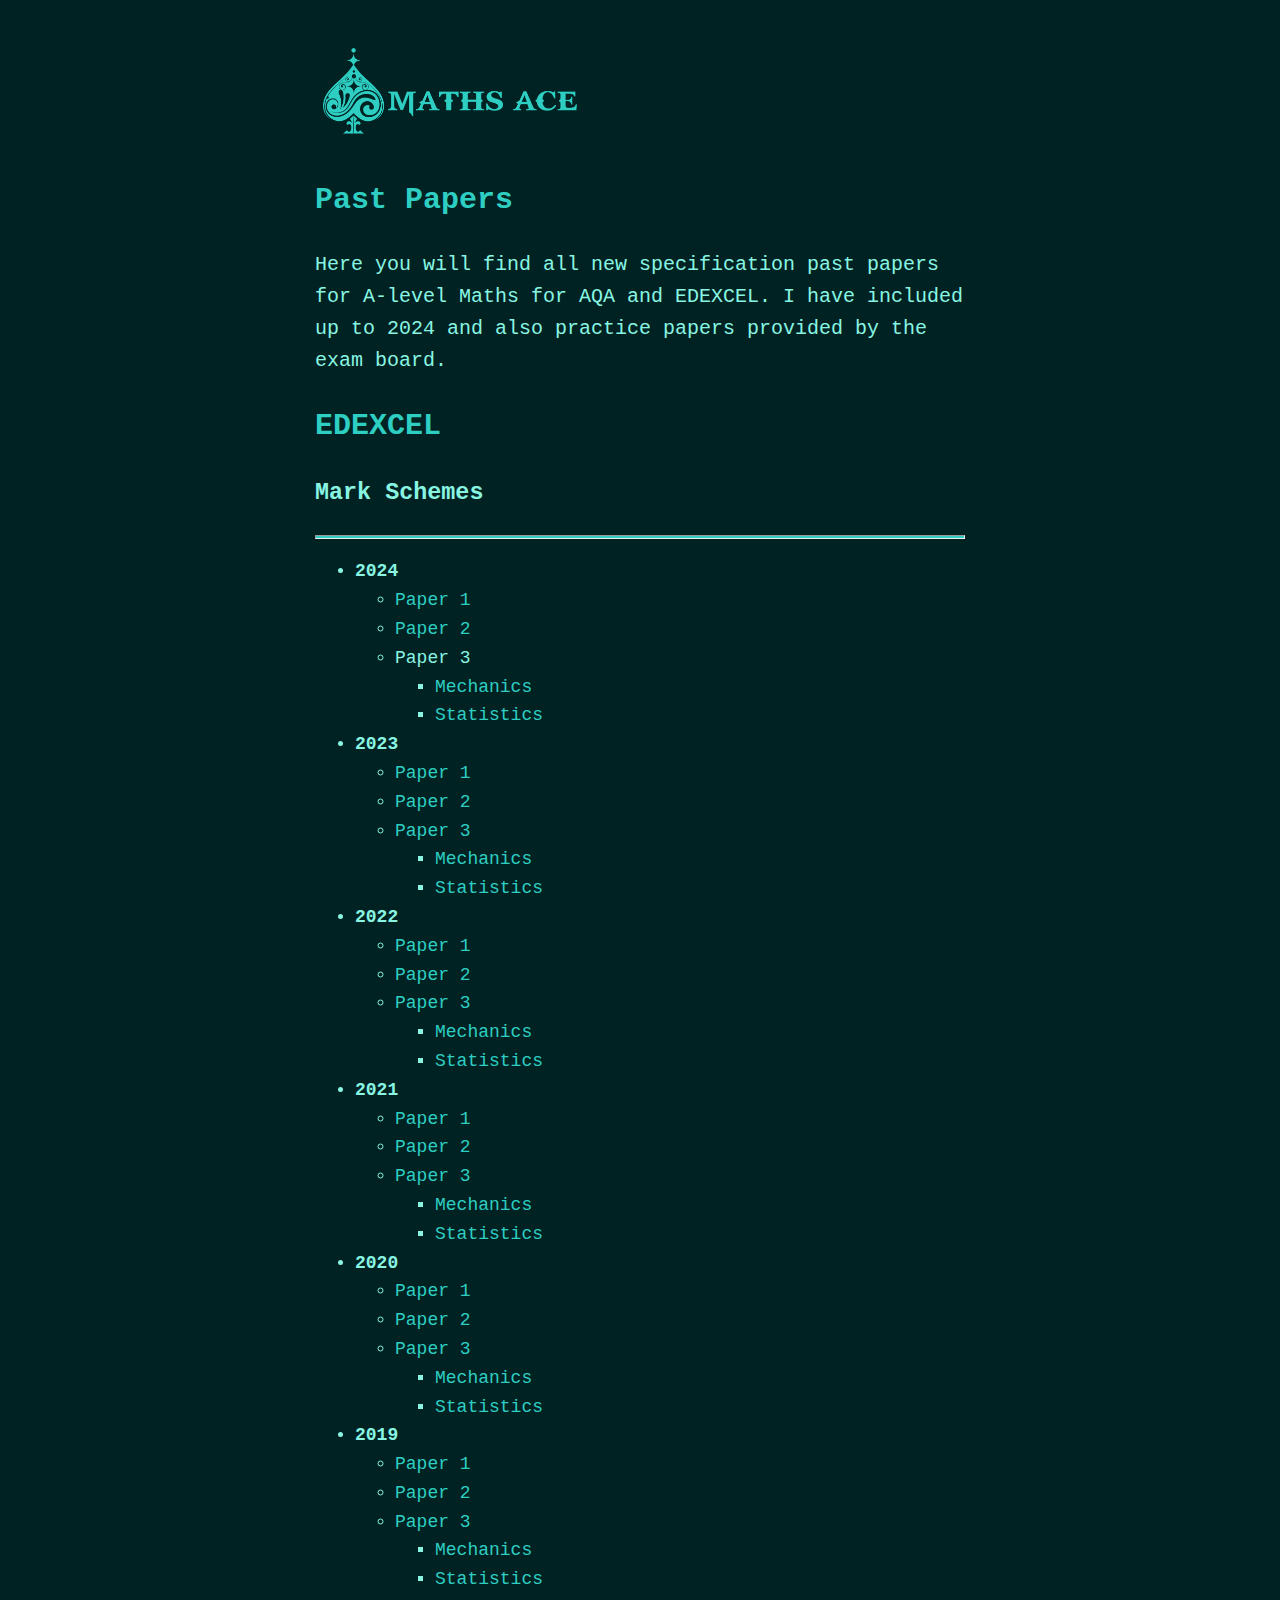
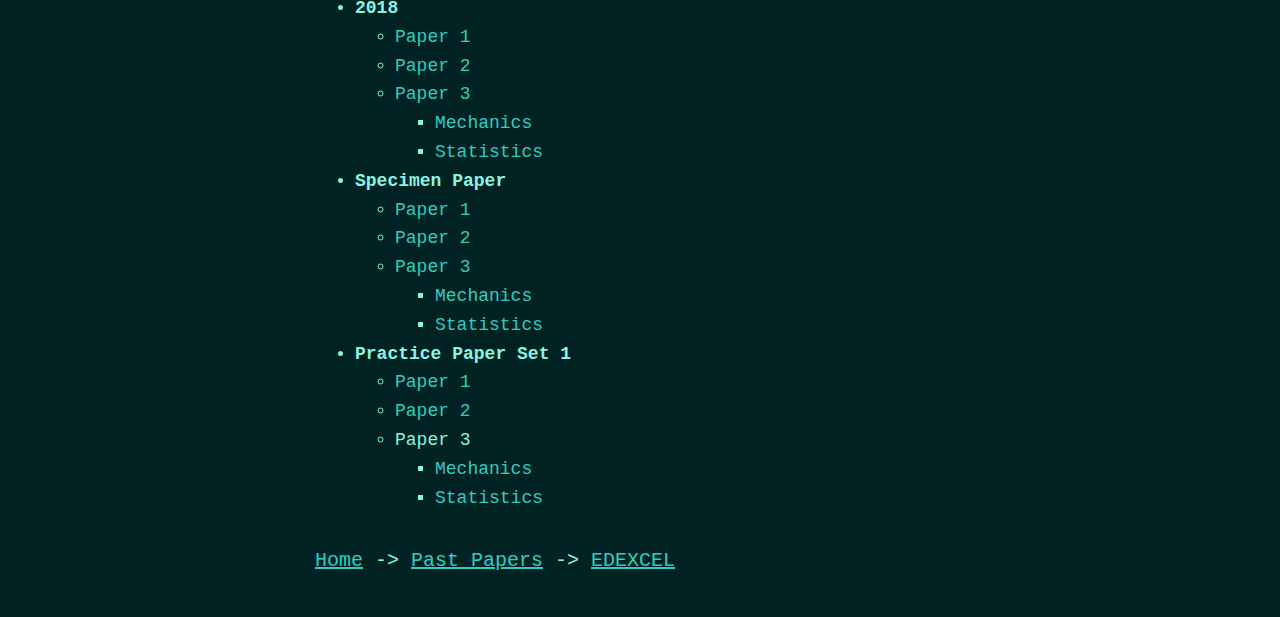
<file: past_papers_edexcel_ms.html>
<!DOCTYPE html>
<html lang = "en">

<head>
<title>Maths Ace - Free A-level Maths Revision</title>
<meta charset="UTF-8">
<link rel="icon" href="data:image/svg+xml,<svg xmlns=%22http://www.w3.org/2000/svg%22 viewBox=%220 0 100 100%22><text y=%22.9em%22 font-size=%2290%22>♠️</text></svg>">
<meta name ="viewport" content = "width=device-width,initial-scale=1.0">
<meta http-equiv="X-UA-Compatible" content = "IE=edge">
<meta name="description" content="Maths Ace is a free A-level Maths revision site. It has past papers, mark schemes, worked solutions and more.">
<meta name="author" content="Maths Ace">
</header>
<body>
<style>

body {
    margin: 40px auto;
    max-width: 650px;
    line-height: 1.6;
    font-size: 20px;
    color: 	#88f5e2;
    background-color: #002222;
    padding: 0 10px;
    font-family: 'Courier New', Courier, monospace;
}

/* unvisited link */
a:link {
  color: #2ecec2;
  text-decoration: none;
}

/* visited link */
a:visited {
  color: #2ecec2;
}

/* mouse over link */
a:hover {
  color:#ffb347;
}

/* selected link */
a:active {
  color: #2ecec2;
}

/* header */
#header{
  color:#2ecec2
}

/* examboard */
#examboard{
    font-size: 1em;
}

</style>

<div>

    <a href="index.html"><img id="logo" src="logo.png" width="270" height="100"></img></a>
    <h2><a href="past_papers_examboard.html">Past Papers</a></h2>
    <p>Here you will find all new specification past papers for A-level Maths for AQA and EDEXCEL. I have included up to 2024
            and also practice papers provided by the exam board.</p>
            <h2><a href="past_papers_edexcel.html">EDEXCEL</a></h2>
            <h3>Mark Schemes</h3>
    <hr style="height:2px;color:black;background-color:#2ecec2"></hr>
    <ul style="font-size:large;">
        <li><b>2024</b></li>
           <ul>
                <li><a href="Files/EDEXCEL/2024 Paper 1 .pdf">Paper 1</a></li>
                <li><a href="Files/EDEXCEL/2024 Paper 2.pdf">Paper 2</a></li>
                <li>Paper 3</li>
                <ul>
                    <li><a href="Files/EDEXCEL/2024 Paper 3 Mechanics.pdf">Mechanics</a></li>
                    <li><a href="Files/EDEXCEL/2024 Paper 3 Statistics.pdf">Statistics</a></li>
                </ul>
            </ul>
        <li><b>2023</b></li>
            <ul>
                <li><a href="https://qualifications.pearson.com/content/dam/pdf/A-Level/Mathematics/2017/Exam-materials/9ma0-01-que-20230607.pdf">Paper 1</a></li>
                <li><a href="https://qualifications.pearson.com/content/dam/pdf/A-Level/Mathematics/2017/Exam-materials/9ma0-02-que-20230614.pdf">Paper 2</a></li>
                <li><a href="" style="text-decoration: none;color: #2ecec2;">Paper 3</a></li>
                <ul>
                    <li><a href="https://qualifications.pearson.com/content/dam/pdf/A-Level/Mathematics/2017/Exam-materials/9ma0-31-que-20230621.pdf">Mechanics</a></li>
                    <li><a href="https://qualifications.pearson.com/content/dam/pdf/A-Level/Mathematics/2017/Exam-materials/9ma0-32-que-20230621.pdf">Statistics</a></li>
                </ul>
            </ul>
        <li><b>2022</b></li>
            <ul>
                <li><a href="https://qualifications.pearson.com/content/dam/pdf/A-Level/Mathematics/2017/Exam-materials/9ma0-01-que-20220608.pdf">Paper 1</a></li>
                <li><a href="https://qualifications.pearson.com/content/dam/pdf/A-Level/Mathematics/2017/Exam-materials/9ma0-02-que-20220615.pdf">Paper 2</a></li>
                <li><a href="" style="text-decoration: none;color: #2ecec2;">Paper 3</a></li>
                <ul>
                    <li><a href="https://qualifications.pearson.com/content/dam/pdf/A-Level/Mathematics/2017/Exam-materials/9ma0-32-que-20220622.pdf">Mechanics</a></li>
                    <li><a href="https://qualifications.pearson.com/content/dam/pdf/A-Level/Mathematics/2017/Exam-materials/9ma0-31-que-20220622.pdf">Statistics</a></li>
                </ul>
            </ul>
         <li><b>2021</b></li>
          <ul>
                <li><a href="https://qualifications.pearson.com/content/dam/pdf/A-Level/Mathematics/2017/Exam-materials/9MA0_01_que_20211007.pdf">Paper 1</a></li>
                <li><a href="https://qualifications.pearson.com/content/dam/pdf/A-Level/Mathematics/2017/Exam-materials/9MA0_02_que_20211014.pdf">Paper 2</a></li>
                <li><a href="" style="text-decoration: none;color: #2ecec2;">Paper 3</a></li>
                <ul>
                    <li><a href="https://qualifications.pearson.com/content/dam/pdf/A-Level/Mathematics/2017/Exam-materials/9MA0_32_que_20211019.pdf">Mechanics</a></li>
                    <li><a href="https://qualifications.pearson.com/content/dam/pdf/A-Level/Mathematics/2017/Exam-materials/9MA0_31_que_20211019.pdf">Statistics</a></li>
                </ul>
            </ul>
            <li><b>2020</b></li>
          <ul>
                <li><a href="https://qualifications.pearson.com/content/dam/pdf/A-Level/Mathematics/2017/Exam-materials/9MA0_01_que_20201008.pdf">Paper 1</a></li>
                <li><a href="https://qualifications.pearson.com/content/dam/pdf/A-Level/Mathematics/2017/Exam-materials/9MA0_02_que_20201015.pdf">Paper 2</a></li>
                <li><a href="" style="text-decoration: none;color: #2ecec2;">Paper 3</a></li>
                <ul>
                    <li><a href="https://qualifications.pearson.com/content/dam/pdf/A-Level/Mathematics/2017/Exam-materials/9MA0_32_que_20201020.pdf">Mechanics</a></li>
                    <li><a href="https://qualifications.pearson.com/content/dam/pdf/A-Level/Mathematics/2017/Exam-materials/9ma0-31-que-20220622.pdf">Statistics</a></li>
                </ul>
            </ul>
        <li><b>2019</b></li>
           <ul>
                <li><a href="https://qualifications.pearson.com/content/dam/pdf/A-Level/Mathematics/2017/Exam-materials/9MA0_01_que_20190606.pdf">Paper 1</a></li>
                <li><a href="https://qualifications.pearson.com/content/dam/pdf/A-Level/Mathematics/2017/Exam-materials/9MA0_02_que_20190613.pdf">Paper 2</a></li>
                <li><a href="" style="text-decoration: none;color: #2ecec2;">Paper 3</a></li>
                <ul>
                    <li><a href="https://qualifications.pearson.com/content/dam/pdf/A-Level/Mathematics/2017/Exam-materials/9MA0_32_que_20190615.pdf">Mechanics</a></li>
                    <li><a href="https://qualifications.pearson.com/content/dam/pdf/A-Level/Mathematics/2017/Exam-materials/9MA0_31_que_20190615.pdf">Statistics</a></li>
                </ul>
            </ul>
             <li><b>2018</b></li>
          <ul>
                <li><a href="https://colmanweb.co.uk/pastpapers/Papers/A%20Level/Edexcel/2018/Question_papers_and_Mark_schemes-9MA0-June_2018/Question%20Papers/9MA0_01%20Pure%20Mathematics%201.pdf">Paper 1</a></li>
                <li><a href="https://colmanweb.co.uk/pastpapers/Papers/A%20Level/Edexcel/2018/Question_papers_and_Mark_schemes-9MA0-June_2018/Question%20Papers/9MA0_02%20Pure%20Mathematics%202.pdf">Paper 2</a></li>
                <li><a href="" style="text-decoration: none;color: #2ecec2;">Paper 3</a></li>
                <ul>
                    <li><a href="https://colmanweb.co.uk/pastpapers/Papers/A%20Level/Edexcel/2018/Question_papers_and_Mark_schemes-9MA0-June_2018/Question%20Papers/9MA0_03%20Statistics%20and%20Mechanics.pdf">Mechanics</a></li>
                    <li><a href="https://colmanweb.co.uk/pastpapers/Papers/A%20Level/Edexcel/2018/Question_papers_and_Mark_schemes-9MA0-June_2018/Question%20Papers/9MA0_03%20Statistics%20and%20Mechanics.pdf">Statistics</a></li>
                </ul>
            </ul>
        <li><b>Specimen Paper</b></li>
          <ul>
                <li><a href="https://qualifications.pearson.com/content/dam/pdf/A%20Level/Mathematics/2017/specification-and-sample-assesment/a-level-l3-mathematics-sams.pdf#page=9">Paper 1</a></li>
                <li><a href="https://qualifications.pearson.com/content/dam/pdf/A%20Level/Mathematics/2017/specification-and-sample-assesment/a-level-l3-mathematics-sams.pdf#page=59">Paper 2</a></li>
                <li><a href="" style="text-decoration: none;color: #2ecec2;">Paper 3</a></li>
                <ul>
                    <li><a href="https://qualifications.pearson.com/content/dam/pdf/A%20Level/Mathematics/2017/specification-and-sample-assesment/a-level-l3-mathematics-sams.pdf#page=101">Mechanics</a></li>
                    <li><a href="https://qualifications.pearson.com/content/dam/pdf/A%20Level/Mathematics/2017/specification-and-sample-assesment/a-level-l3-mathematics-sams.pdf#page=101">Statistics</a></li>
                </ul>
            </ul>
        <li><b>Practice Paper Set 1</b></li>
             <ul>
                <li><a href="index.html">Paper 1</a></li>
                <li><a href="index.html">Paper 2</a></li>
                <li>Paper 3</li>
                <ul>
                    <li><a href="index.html">Mechanics</a></li>
                    <li><a href="index.html">Statistics</a></li>
                </ul>
            </ul>
    </ul>
</div>

<div style="margin-top: 5%;">
<a href="index.html"><u>Home</u></a> -> <a href="past_papers_examboard.html"><u>Past Papers</u></a> -> <a href="past_papers_edexcel.html"><u>EDEXCEL</u></a>
</div>
</file>
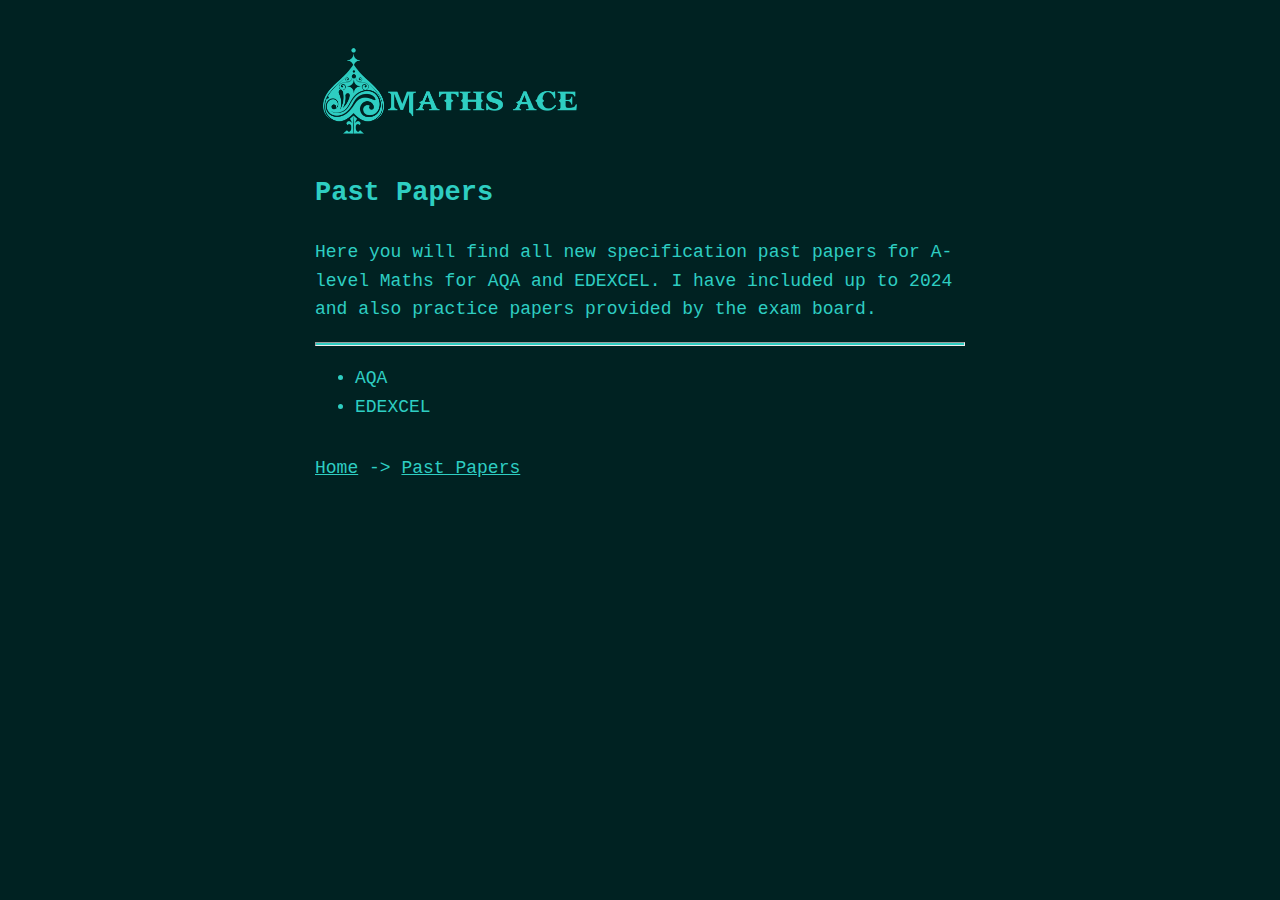
<file: past_papers_examboard.html>
<!DOCTYPE html>
<body>
<style>
body {
    margin: 40px auto;
    max-width: 650px;
    line-height: 1.6;
    font-size: 18px;
    color: #2ecec2;
    background-color: #002222;
    padding: 0 10px;
    font-family: 'Courier New', Courier, monospace;
}


</style>

<div>

    <a href="index.html"><img src="logo.png" width="270" height="100"></img></a>
    <h2>Past Papers</h2>
        <p>Here you will find all new specification past papers for A-level Maths for AQA and EDEXCEL. I have included up to 2024
            and also practice papers provided by the exam board.
    </p>
    <hr style="height:2px;color:black;background-color:#2ecec2"></hr>
    <ul style="font-size:large;">
        <li><a href="past_papers_aqa.html" style="text-decoration: none;color: #2ecec2;">AQA</a></li>
        <li><a href="past_papers_edexcel.html" style="text-decoration: none;color: #2ecec2;">EDEXCEL</a></li>
    </ul>
</div>

<div style="margin-top: 5%;">
<a href="index.html" style="text-decoration: none;color: #2ecec2;"><u>Home</u></a> -> <a href="past_papers_examboard.html" style="text-decoration: none;color: #2ecec2;"><u>Past Papers</u></a>
</div>
</file>
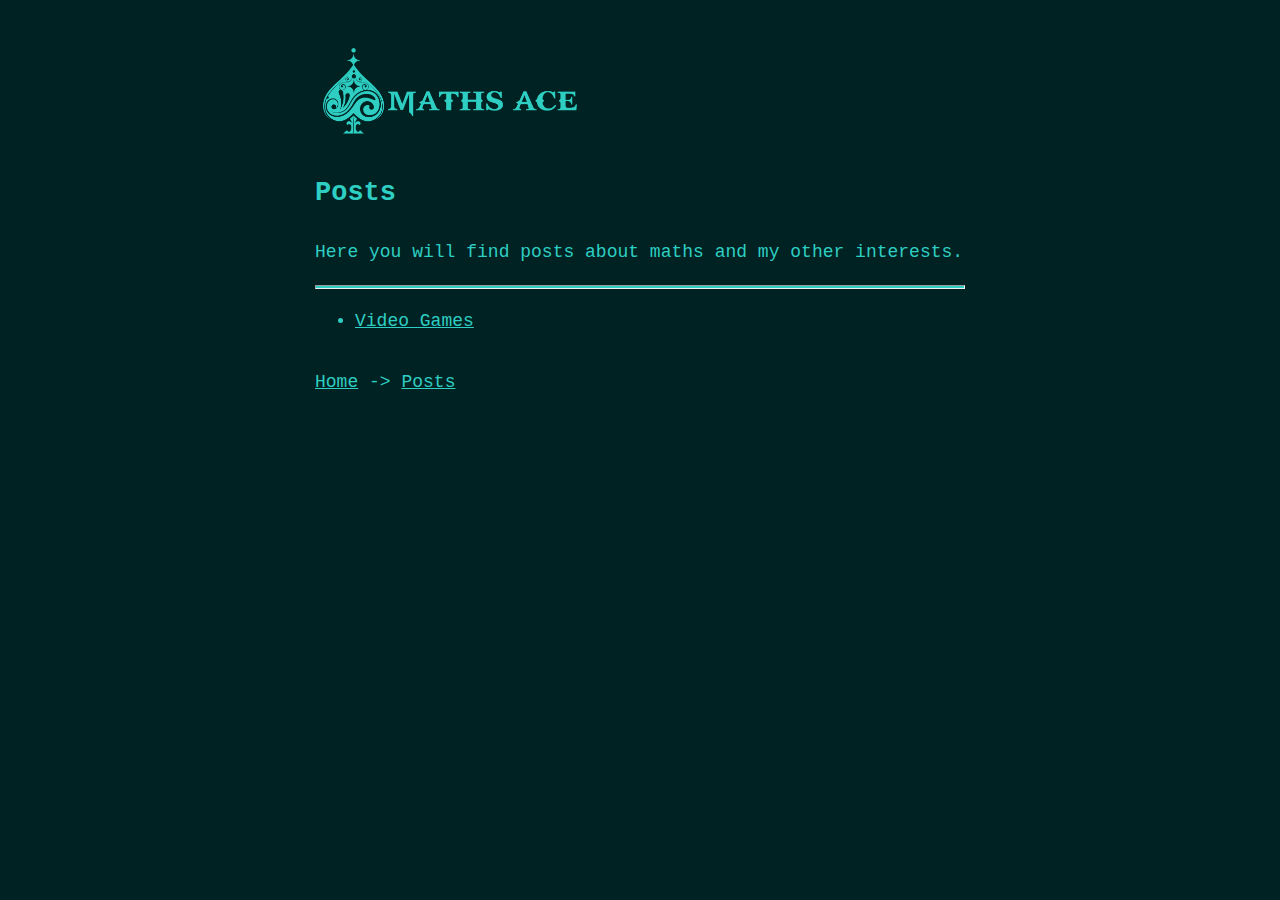
<file: posts.html>
<!DOCTYPE html>
<style>
body {
    margin: 40px auto;
    max-width: 650px;
    line-height: 1.6;
    font-size: 18px;
    color: #2ecec2;
    background-color: #002222;
    padding: 0 10px;
    font-family: 'Courier New', Courier, monospace;
}


</style>

<body>


<div>
    <a href="index.html"><img src="logo.png" width="270" height="100"></img></a>
    <h2>Posts</h2>
        <p>
            Here you will find posts about maths and my other interests. 
    </p>
    <hr style="height:2px;color:black;background-color:#2ecec2"></hr>
<ul><li><a href="video_games.html" style="text-decoration: none;color: #2ecec2;"><u>Video Games</u></a></li></ul>
</div>

</body>

<div style="margin-top: 5%;">
<a href="index.html" style="text-decoration: none;color: #2ecec2;"><u>Home</u></a> -> <a href="posts.html" style="text-decoration: none;color: #2ecec2;"><u>Posts</u></a>
</div>
</file>
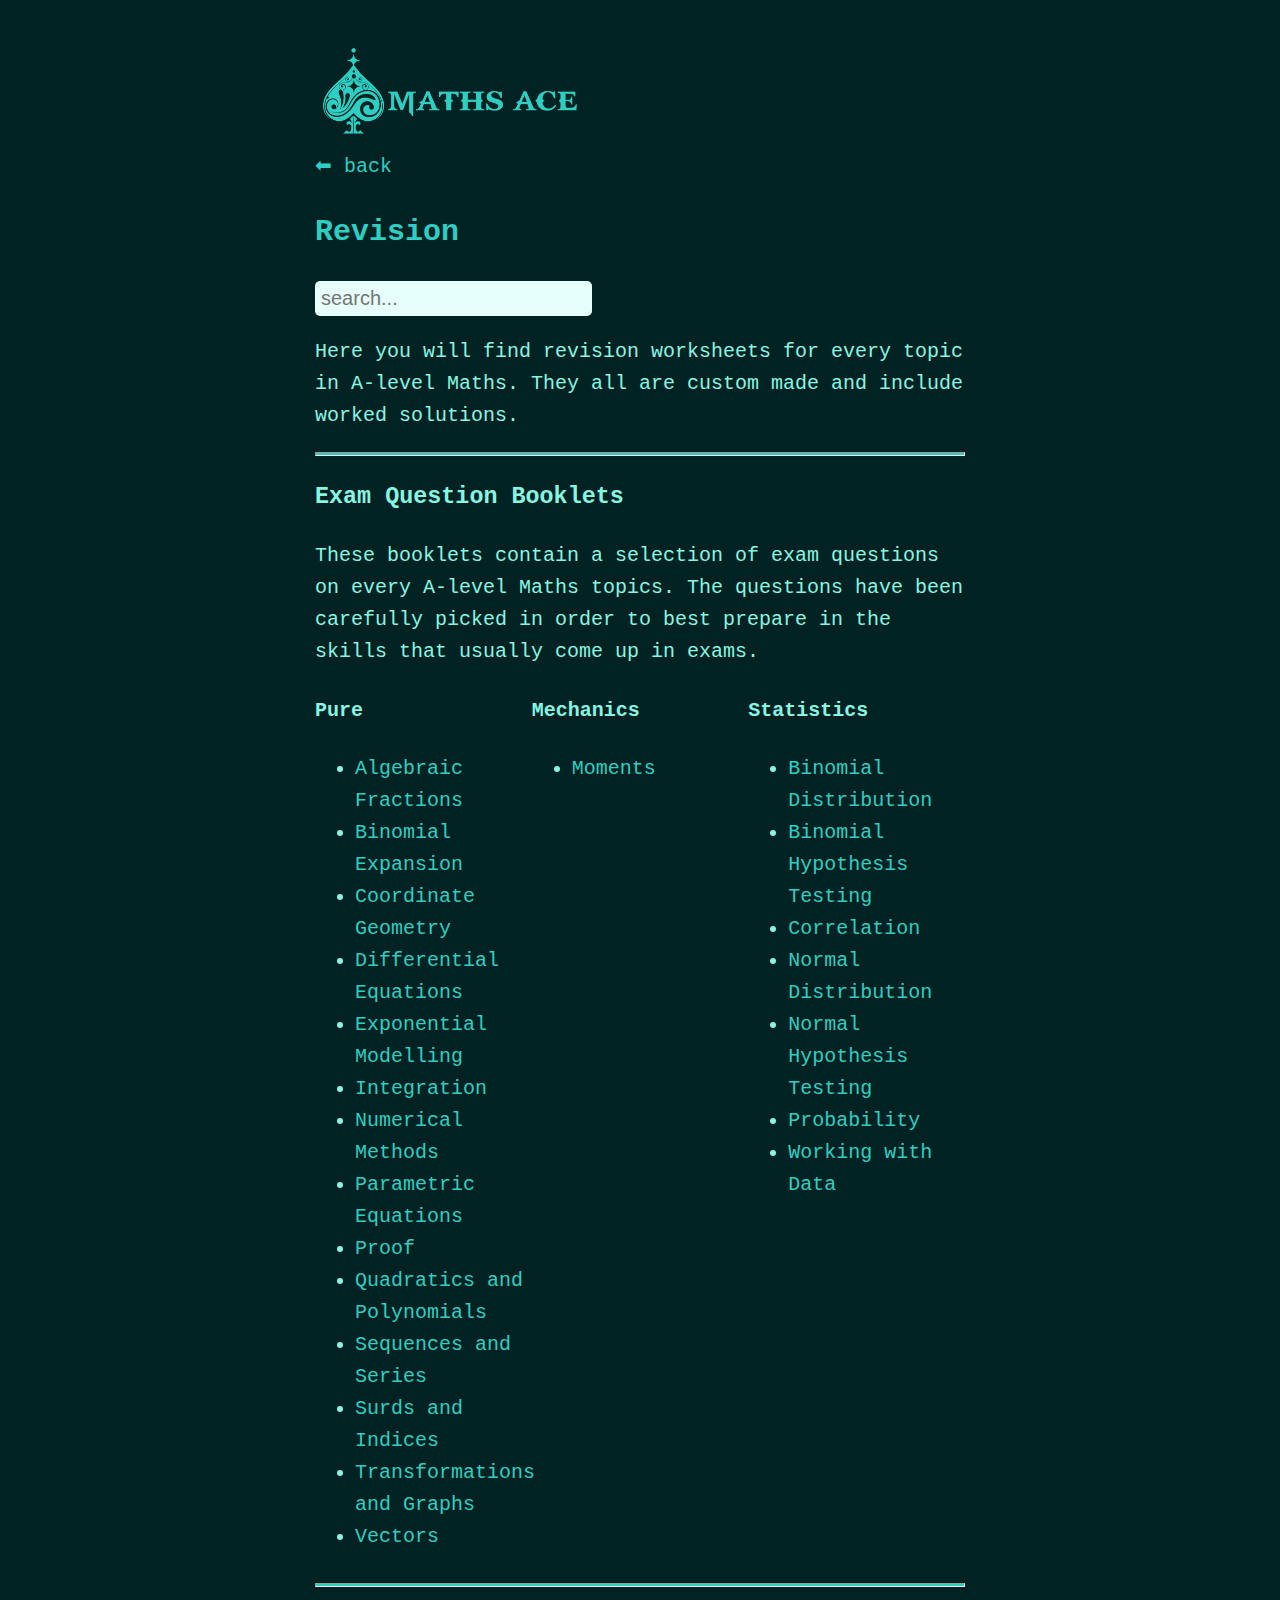
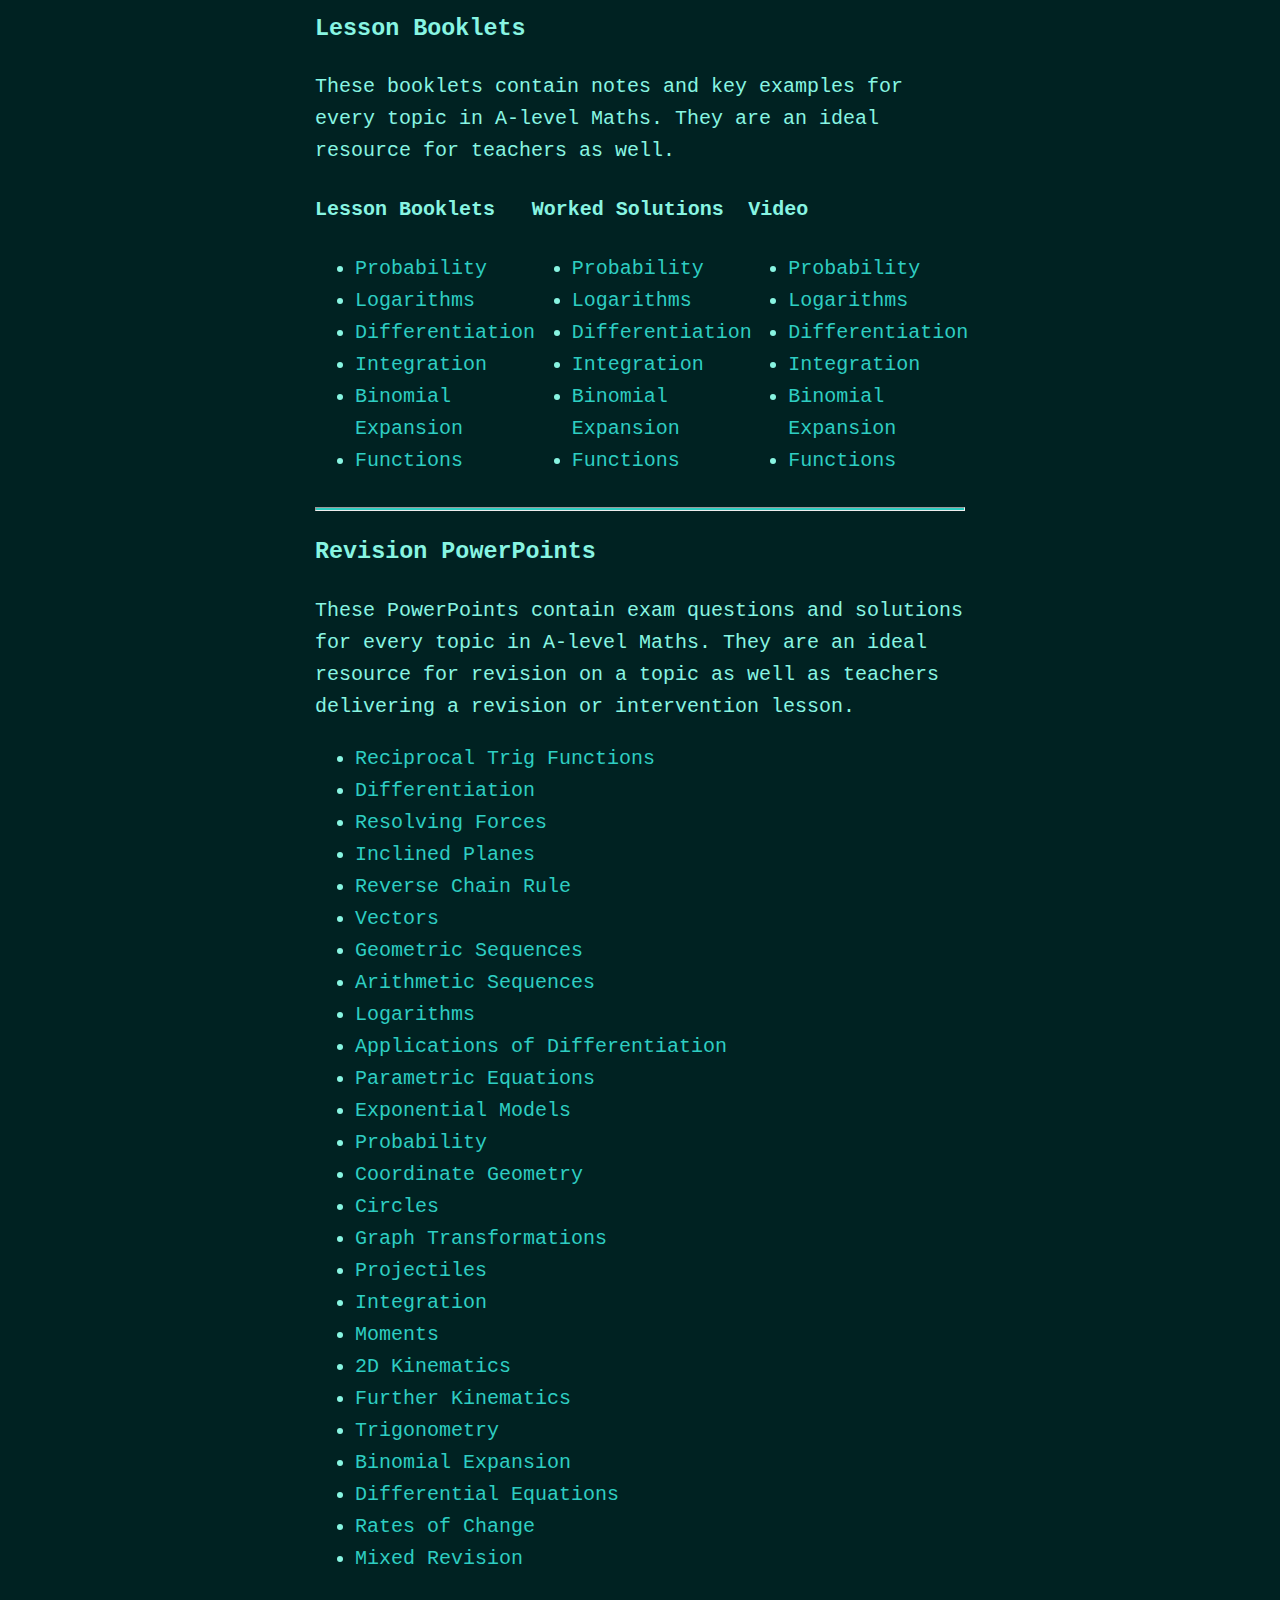
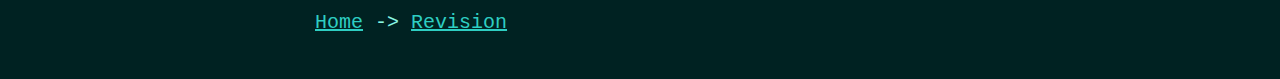
<file: revision.html>
<!DOCTYPE html>
<html lang = "en">

<head>
<title>Maths Ace - Free A-level Maths Revision</title>
<meta charset="UTF-8">
<link rel="icon" href="data:image/svg+xml,<svg xmlns=%22http://www.w3.org/2000/svg%22 viewBox=%220 0 100 100%22><text y=%22.9em%22 font-size=%2290%22>♠️</text></svg>">
<meta name ="viewport" content = "width=device-width,initial-scale=1.0">
<meta http-equiv="X-UA-Compatible" content = "IE=edge">
<meta name="description" content="Maths Ace is a free A-level Maths revision site. It has past papers, mark schemes, worked solutions and more.">
<meta name="author" content="Maths Ace">
</header>
<body>
<style>

body {
    margin: 40px auto;
    max-width: 650px;
    line-height: 1.6;
    font-size: 20px;
    color: 	#88f5e2;
    background-color: #002222;
    padding: 0 10px;
    font-family: 'Courier New', Courier, monospace;
}

/* unvisited link */
a:link {
  color: #2ecec2;
  text-decoration: none;
}

/* visited link */
a:visited {
  color: #2ecec2;
}

/* mouse over link */
a:hover {
  color:#ffb347;
}

/* selected link */
a:active {
  color: #2ecec2;
}

/* header */
#header{
  color:#2ecec2
}

/* examboard */
#examboard{
    font-size: 1em;
}

.content {
  background: #E6FFFB;
  padding: 0px;
  border-radius: 10px;
}

.search{
    float: none;
    background: #E6FFFB;
  padding: 6px;
    border-radius: 5px;
  border: none;
  margin-top: auto;
  margin-right: 16px;
  font-size: 20px;
}

</style>

<div id="header">
    <a href="index.html"><img id="logo" src="logo.png" width="270" height="100"></img></a>
        <br/>
    <a href="index.html">  ⬅ back</a>
    <h2><a>Revision</a></h2>
</div>

</header>

<body>

  <body>
  <div>
    <input class="search" id="searchInput" type="text" placeholder="search...">
</div>

<div>
        <p>Here you will find revision worksheets for every topic in A-level Maths. They all are custom made and include worked solutions.
    </p>
    <hr style="height:2px;color:black;background-color:#2ecec2"></hr>
  </div>

<style>
.column {
  float: left;
  width: 33.33%;
}

/* Clear floats after the columns */
.row:after {
  content: "";
  display: table;
  clear: both;
}
</style>
<h3>Exam Question Booklets</h3>
These booklets contain a selection of exam questions on every A-level Maths topics. The questions have been carefully picked in order
to best prepare in the skills that usually come up in exams.
<div class="row">
  <div class="column">
    <h4>Pure</h4>
    <ul>
      <li><a href = "">Algebraic Fractions</a></li>
      <li><a href = "">Binomial Expansion</a></li>
      <li><a href = "">Coordinate Geometry</a></li>
      <li><a href = "">Differential Equations</a></li>
      <li><a href = "">Exponential Modelling</a></li>
      <li><a href = "">Integration</a></li>
      <li><a href = "">Numerical Methods</a></li>
      <li><a href = "">Parametric Equations</a></li>
      <li><a href = "">Proof</a></li>
      <li><a href = "">Quadratics and Polynomials</a></li>
      <li><a href = "">Sequences and Series</a></li>
      <li><a href = "">Surds and Indices</a></li>
      <li><a href = "">Transformations and Graphs</a></li>
      <li><a href = "">Vectors</a></li>
    </ul>
  </div>
  <div class="column">
    <h4>Mechanics</h4>
    <ul>
      <li><a href = "">Moments</a></li>

    </ul>
  </div>
  <div class="column">
    <h4>Statistics</h4>
    <ul>
      <li><a href = "">Binomial Distribution</a></li>
      <li><a href = "">Binomial Hypothesis Testing</a></li>
      <li><a href = "">Correlation</a></li>
      <li><a href = "">Normal Distribution</a></li>
      <li><a href = "">Normal Hypothesis Testing</a></li>
      <li><a href = "">Probability</a></li>
      <li><a href = "">Working with Data</a></li>
    </ul>
  </div>
</div>

<hr style="height:2px;color:black;background-color:#2ecec2"></hr>

<h3>Lesson Booklets</h3>
These booklets contain notes and key examples for every topic in A-level Maths. They are an ideal resource for teachers
as well.



<div class="row">
  <div class="column">
    <h4>Lesson Booklets</h4>
    <ul>
            <li><a href="">Probability</a></li>
            <li><a href="">Logarithms</a></li>
            <li><a href="">Differentiation</a></li>
            <li><a href="">Integration</a></li>
            <li><a href="">Binomial Expansion</a></li>
            <li><a href="">Functions</a></li>
    </ul>
  </div>
  <div class="column">
    <h4>Worked Solutions</h4>
        <ul>
            <li><a href="">Probability</a></li>
            <li><a href="">Logarithms</a></li>
            <li><a href="">Differentiation</a></li>
            <li><a href="">Integration</a></li>
            <li><a href="">Binomial Expansion</a></li>
            <li><a href="">Functions</a></li>
    </ul>
  </div>
  <div class="column">
    <h4>Video</h4>
        <ul>
            <li><a href="">Probability</a></li>
            <li><a href="">Logarithms</a></li>
            <li><a href="">Differentiation</a></li>
            <li><a href="">Integration</a></li>
            <li><a href="">Binomial Expansion</a></li>
            <li><a href="">Functions</a></li>
    </ul>
  </div>
</div>

<hr style="height:2px;color:black;background-color:#2ecec2"></hr>

<h3>Revision PowerPoints</h3>
These PowerPoints contain exam questions and solutions for every topic in A-level Maths. They are an ideal resource for
revision on a topic as well as teachers delivering a revision or intervention lesson.


<ul>
  <li><a href="">Reciprocal Trig Functions</a>
  <li><a href="">Differentiation</a>
  <li><a href="">Resolving Forces</a>
  <li><a href="">Inclined Planes</a>
  <li><a href="">Reverse Chain Rule</a>
  <li><a href="">Vectors</a>
  <li><a href="">Geometric Sequences</a>
  <li><a href="">Arithmetic Sequences</a>
  <li><a href="">Logarithms</a>
  <li><a href="">Applications of Differentiation</a>
  <li><a href="">Parametric Equations</a>
  <li><a href="">Exponential Models</a>
    <li><a href="">Probability</a>
  <li><a href="">Coordinate Geometry</a>
  <li><a href="">Circles</a>
  <li><a href="">Graph Transformations</a>
  <li><a href="">Projectiles</a>
  <li><a href="">Integration</a>
  <li><a href="">Moments</a>
  <li><a href="">2D Kinematics</a>
  <li><a href="">Further Kinematics</a>
  <li><a href="">Trigonometry</a>
  <li><a href="">Binomial Expansion</a>
  <li><a href="">Differential Equations</a>
      <li><a href="">Rates of Change</a>
  <li><a href="">Mixed Revision</a>
</ul>

</body>

<div style="margin-top: 5%;">
<a href="index.html"><u>Home</u></a> -> <a href="revision.html"><u>Revision</u></a>
</div>
</file>
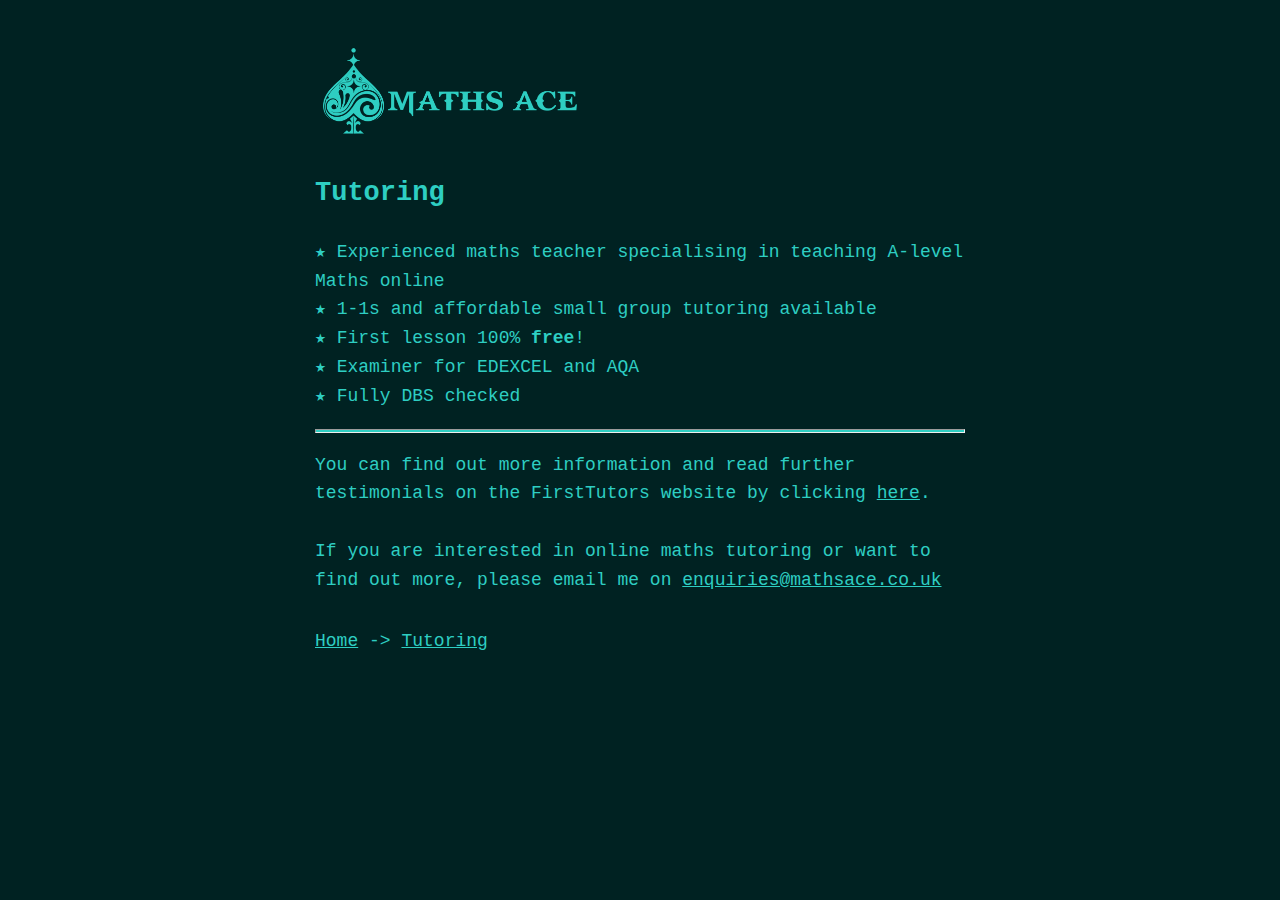
<file: tutoring.html>
<!DOCTYPE html>
<html lang = "en">

<head>
<title>Maths Ace - Free A-level Maths Revision</title>
<meta charset="UTF-8">
<link rel="icon" href="data:image/svg+xml,<svg xmlns=%22http://www.w3.org/2000/svg%22 viewBox=%220 0 100 100%22><text y=%22.9em%22 font-size=%2290%22>♠️</text></svg>">
<meta name ="viewport" content = "width=device-width,initial-scale=1.0">
<meta http-equiv="X-UA-Compatible" content = "IE=edge">
<meta name="description" content="Maths Ace is a free A-level Maths revision site. It has past papers, mark schemes, worked solutions and more.">
<meta name="author" content="Maths Ace">
</header>
<style>
    #logo {
  transition: opacity 0.3s ease;
}

#logo:hover {
  content: url('logo-hover.png');
}
body {
    margin: 40px auto;
    max-width: 650px;
    line-height: 1.6;
    font-size: 18px;
    color: #2ecec2;
    background-color: #002222;
    padding: 0 10px;
    font-family: 'Courier New', Courier, monospace;
}

/* unvisited link */
a:link {
  color: #2ecec2;
  text-decoration: none;
}

/* visited link */
a:visited {
  color: #2ecec2;
}

/* mouse over link */
a:hover {
  color:#ffb347;
}

/* selected link */
a:active {
  color: #2ecec2;
}

</style>

<body>



<div>

    <a href="index.html"><img id="logo" src="logo.png" width="270" height="100"></img></a>
    <h2><a href="tutoring.html">Tutoring</a></h2>
    <p>
★ Experienced maths teacher specialising in teaching A-level Maths online<br/>
★ 1-1s and affordable small group tutoring available<br/>
★ First lesson 100% <b>free</b>!<br/>
★ Examiner for EDEXCEL and AQA<br/>
★ Fully DBS checked<br/>
    </p>
    <hr style="height:2px;color:black;background-color:#2ecec2"></hr>
<p>You can find out more information and read further testimonials on the FirstTutors website by clicking <a href="https://www.firsttutors.com/uk/tutor/waqar.maths.5/"><u>here</u></a>.
<br/>
<br/>
If you are interested in online maths tutoring or want to find out more, please email me on
            <a href="mailto:enquiries@mathsace.co.uk"><u>enquiries@mathsace.co.uk</u></a>
</p>

</div>



<div style="margin-top: 5%;">
<a href="index.html""><u>Home</u></a> -> <a href="tutoring.html"><u>Tutoring</u></a>
</div>
</file>
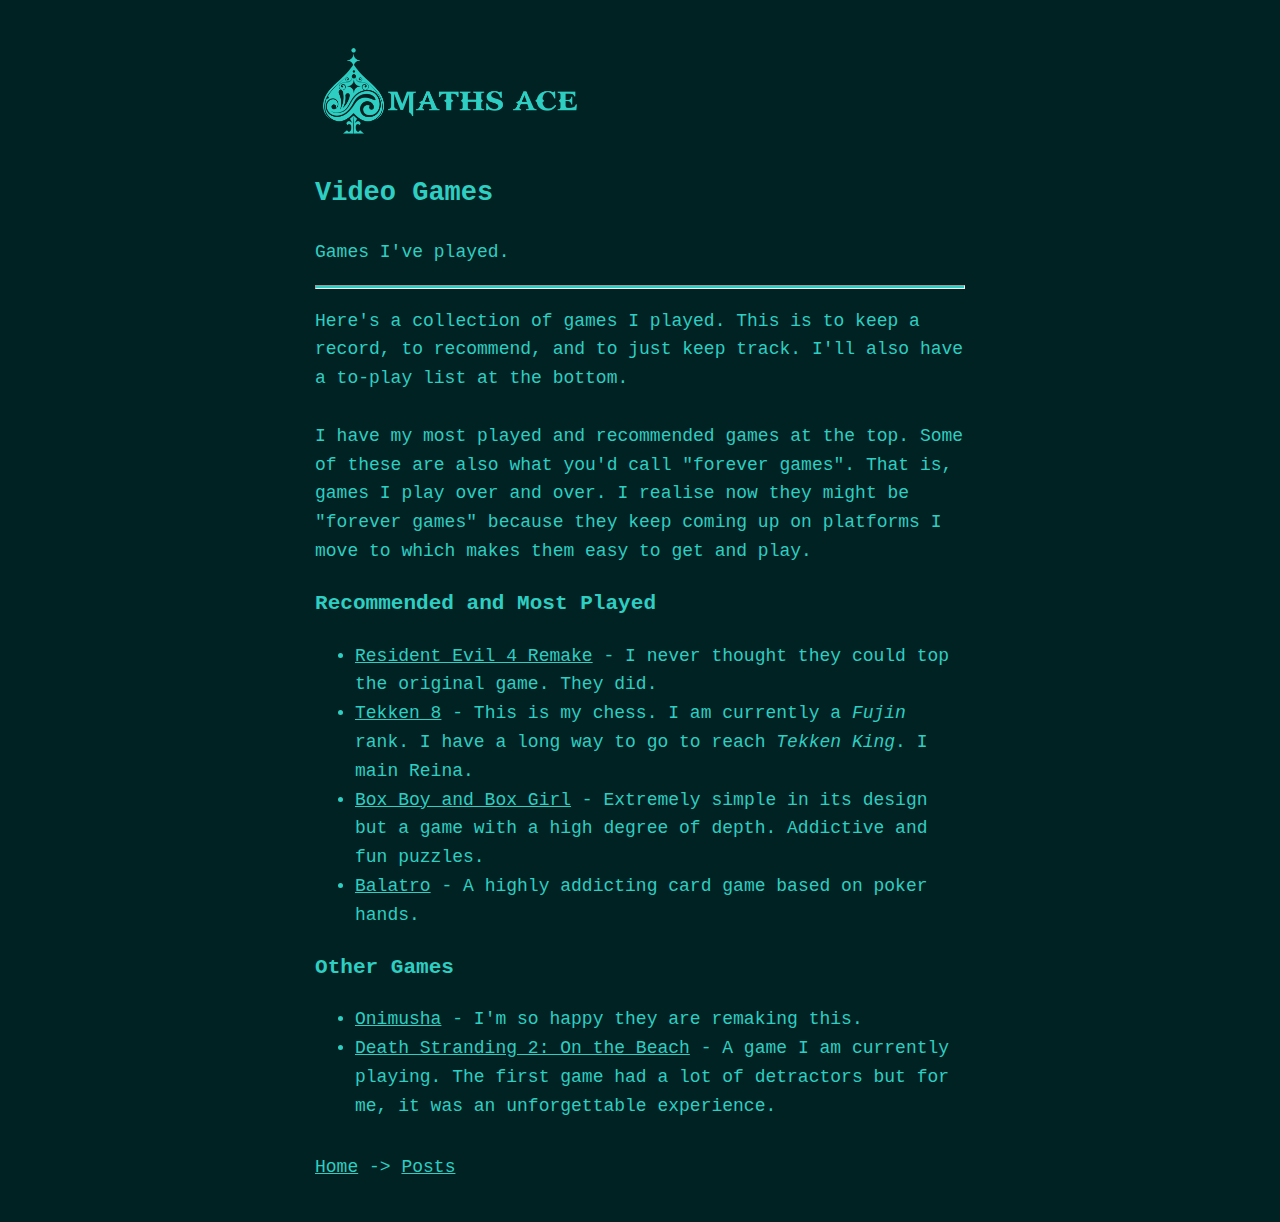
<file: video_games.html>
<!DOCTYPE html>
<style>
body {
    margin: 40px auto;
    max-width: 650px;
    line-height: 1.6;
    font-size: 18px;
    color: #2ecec2;
    background-color: #002222;
    padding: 0 10px;
    font-family: 'Courier New', Courier, monospace;
}


</style>

<body>


<div>
    <a href="index.html"><img src="logo.png" width="270" height="100"></img></a>
    <h2>Video Games</h2>
        <p>
     Games I've played.
    </p>
    <hr style="height:2px;color:black;background-color:#2ecec2"></hr>

    <p>
Here's a collection of games I played. This is to keep a record, to recommend, and to just keep track. I'll also have a to-play list at the bottom.
<br/>
<br/>
I have my most played and recommended games at the top. Some of these are also what you'd call "forever games". That is, games I play over and over.
I realise now they might be "forever games" because they keep coming up on platforms I move to which makes them easy to get and play.
</p>

<h3>Recommended and Most Played</h3>

<ul>
    <li><a href="" style="text-decoration: none;color: #2ecec2;"><u>Resident Evil 4 Remake</u></a> - I never thought they could top the original game. They did. </li>
        <li><a href="" style="text-decoration: none;color: #2ecec2;"><u>Tekken 8</u></a> - This is my chess. I am currently a <i>Fujin</i> rank. I have a long way to go to reach <i>Tekken King</i>. I main Reina.</li>
                <li><a href="" style="text-decoration: none;color: #2ecec2;"><u>Box Boy and Box Girl</u></a> - Extremely simple in its design but a game with a high degree of depth. Addictive and fun puzzles.</li>
                        <li><a href="" style="text-decoration: none;color: #2ecec2;"><u>Balatro</u></a> - A highly addicting card game based on poker hands.</li>

</ul>

<h3>Other Games</h3>

<ul>

<li><a href="" style="text-decoration: none;color: #2ecec2;"><u>Onimusha</u></a> - I'm so happy they are remaking this.</li>
<li><a href="" style="text-decoration: none;color: #2ecec2;"><u>Death Stranding 2: On the Beach</u></a> - A game I am currently playing. The first game had a lot of detractors but for me, it was an unforgettable experience.</li>

</ul>

</body>

<div style="margin-top: 5%;">
<a href="index.html" style="text-decoration: none;color: #2ecec2;"><u>Home</u></a> -> <a href="posts.html" style="text-decoration: none;color: #2ecec2;"><u>Posts</u></a>
</div>
</file>
